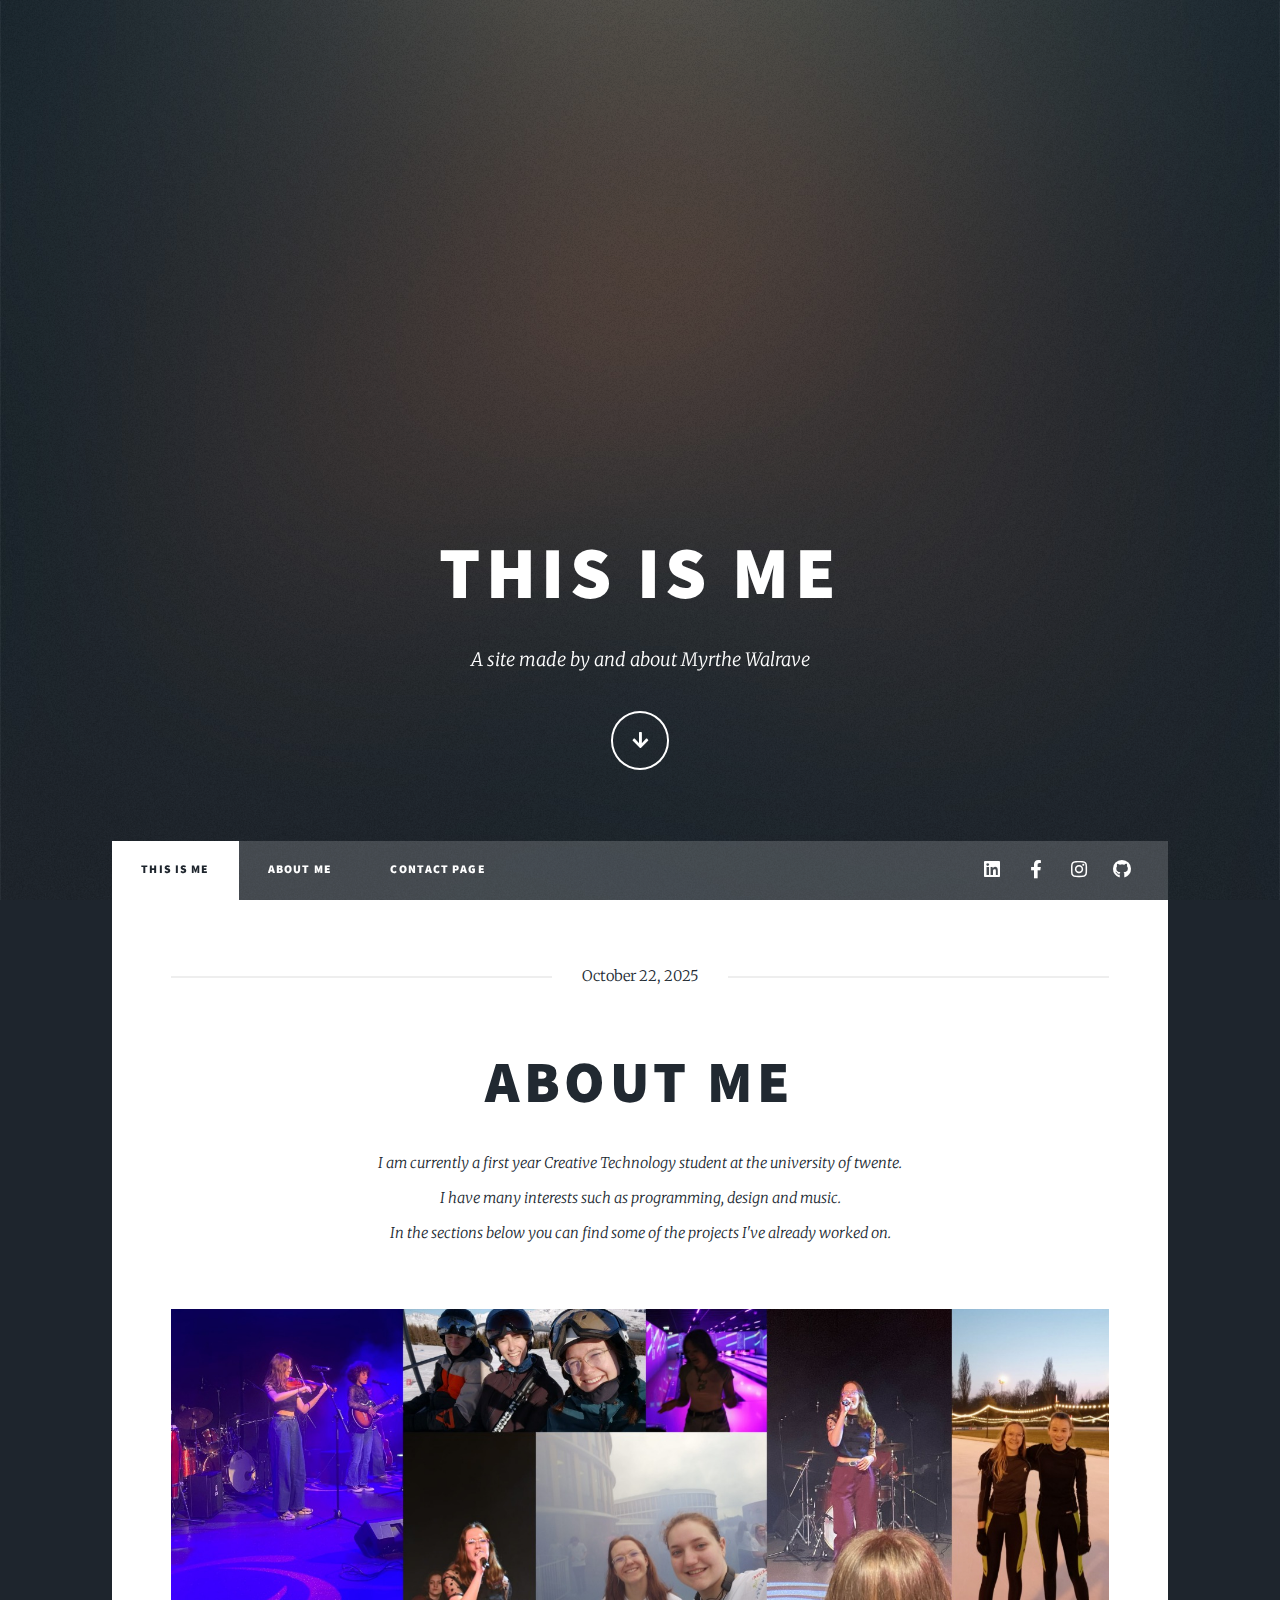
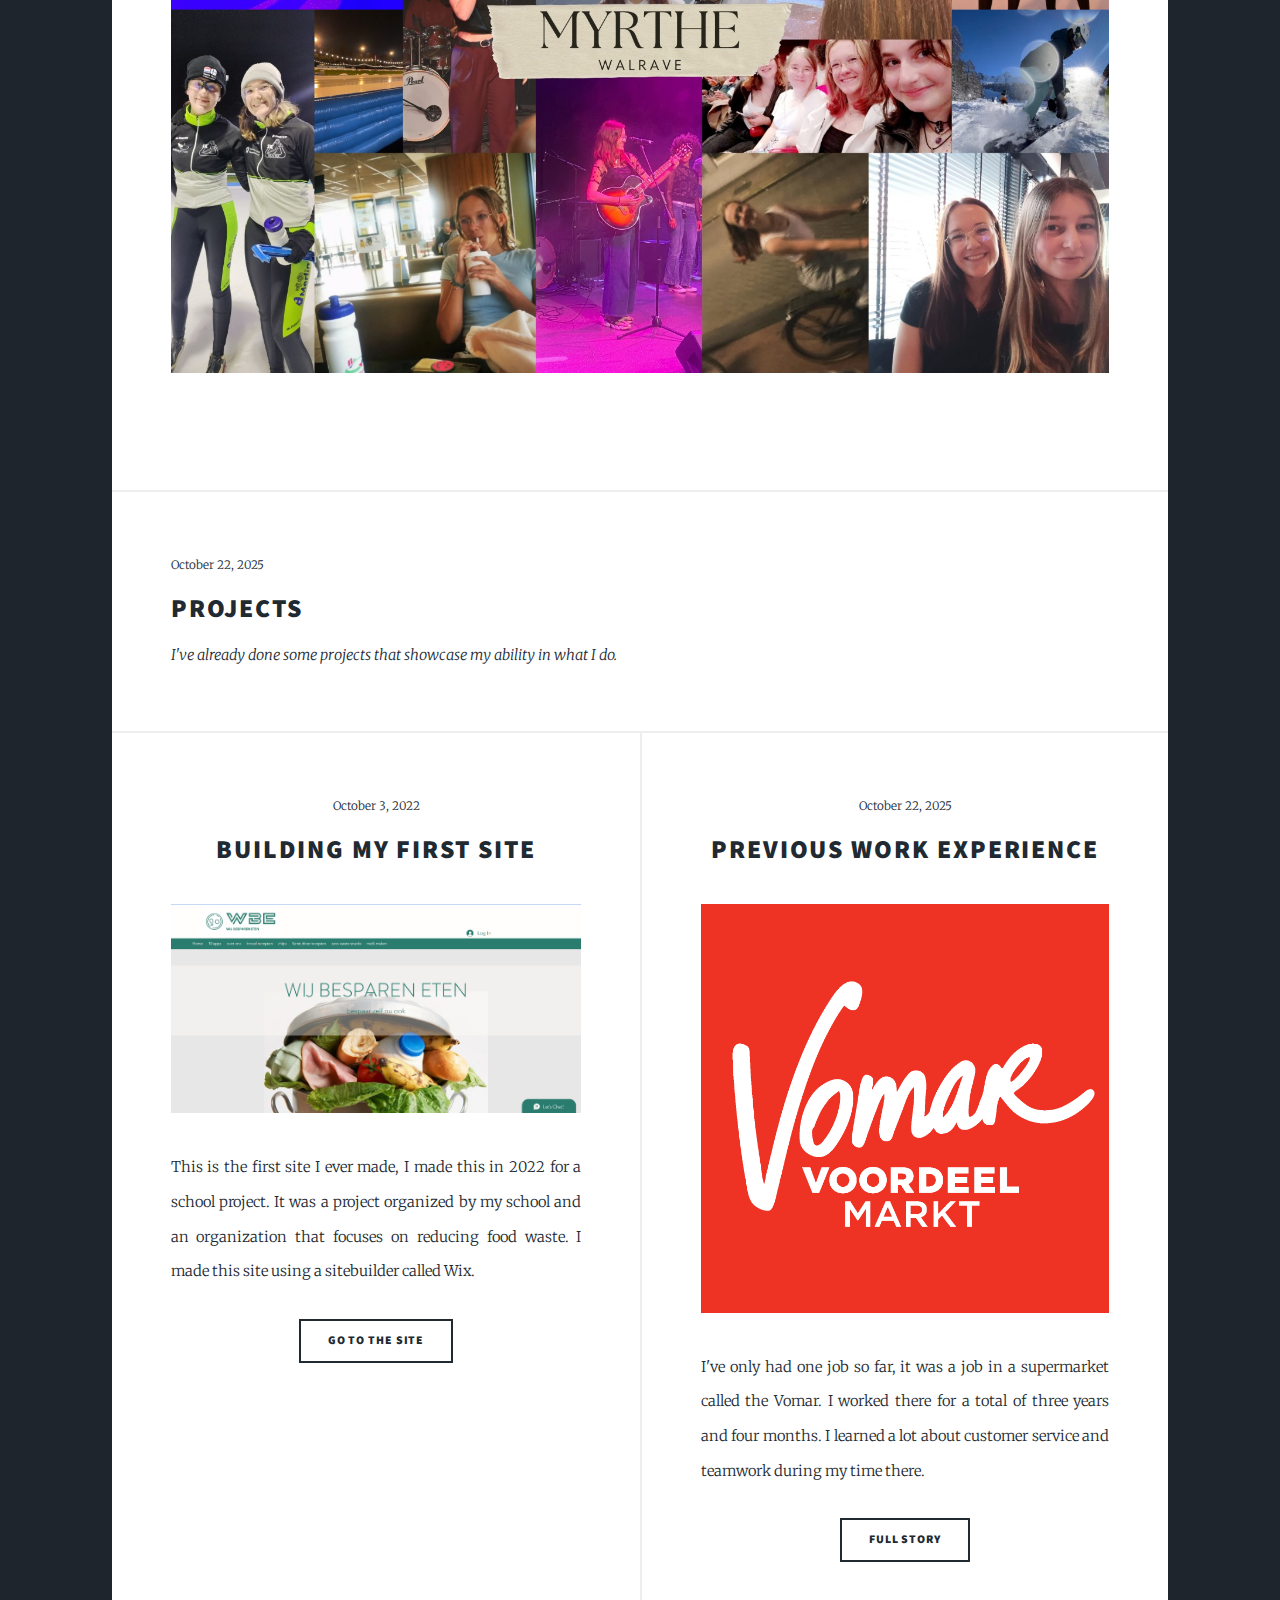
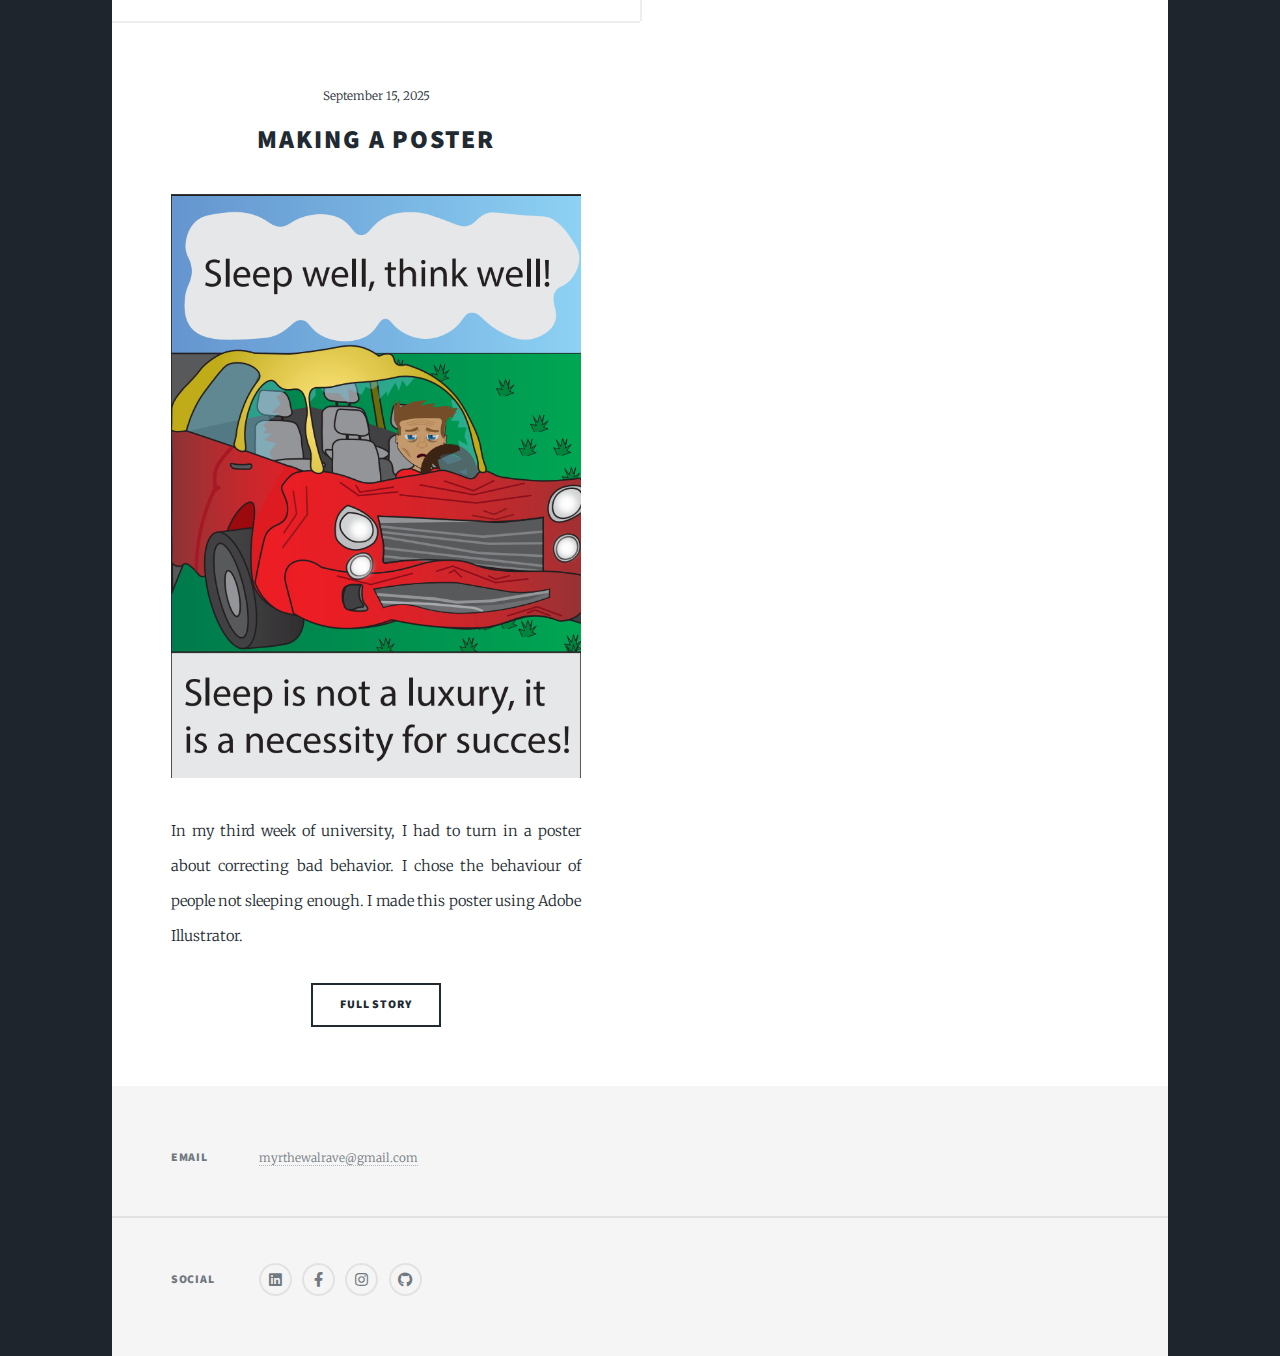
<file: index.html>
<!DOCTYPE HTML>
<html>
	<head>
		<title>Myrthe Walrave</title>
		<meta charset="utf-8" />
		<meta name="viewport" content="width=device-width, initial-scale=1, user-scalable=no" />
		<link rel="stylesheet" href="assets/css/main.css" />
		<noscript><link rel="stylesheet" href="assets/css/noscript.css" /></noscript>
	</head>
	<body class="is-preload">

		<!-- Wrapper -->
			<div id="wrapper" class="fade-in">

				<!-- Intro -->
					<div id="intro">
						<h1>This is me</h1>
						<p>A site made by and about Myrthe Walrave</p>
						<ul class="actions">
							<li><a href="#header" class="button icon solid solo fa-arrow-down scrolly">Continue</a></li>
						</ul>
					</div>

				<!-- Header -->
					<header id="header">
						<a href="index.html" class="logo">This is me</a>
					</header>

				<!-- Navigation -->
					<nav id="nav">
						<ul class="links">
							<li class="active"><a href="index.html">This is Me</a></li>
							<li><a href="generic.html">About Me</a></li>
							<li><a href="elements.html">Contact page</a></li>
						</ul>
						<ul class="icons">
							<li><a href="https://nl.linkedin.com/in/myrthe-walrave-5a5126351" target="_blank" class="icon brands fa-linkedin"><span class="label">Linkedin</span></a></li>
							<li><a href="#" class="icon brands fa-facebook-f"><span class="label">Facebook</span></a></li>
							<li><a href="#" class="icon brands fa-instagram"><span class="label">Instagram</span></a></li>
							<li><a href="#" class="icon brands fa-github"><span class="label">GitHub</span></a></li>
						</ul>
					</nav>

				<!-- Main -->
					<div id="main">

						<!-- Featured Post -->
							<article class="post featured">
								<header class="major">
									<span class="date">October 22, 2025</span>
									<h2><a href="#">About me</a></h2>
									<p>I am currently a first year Creative Technology student at the university of twente. </br>
										I have many interests such as programming, design and music.</br>
										In the sections below you can find some of the projects I've already worked on.
									</p>
								</header>
								<a href="#" class="image main"><img src="images/Myrthe.jpg" alt="" /></a>
							</article>
						<!--title of the posts -->
						<section class="Posts">
							<article>
								<header>
									<span class="date">October 22, 2025</span>
									<h2><a href="#">Projects</a></h2>
									<p>I've already done some projects that showcase my ability in what I do.</p>
								</header>
							</article>
						</section>

						<!-- Posts -->
							<section class="posts">
								<article>
									<header>
										<span class="date">October 3, 2022</span>
										<h2><a href="#">Building my first site</a></h2>
									</header>
									<a href="#" class="image fit"><img src="images/WijBesparenEten.png" alt="Picture of the site" /></a>
									<p>This is the first site I ever made, I made this in 2022 for a school project.
										It was a project organized by my school and an organization that focuses on reducing food waste.
										I made this site using a sitebuilder called Wix.</p>
									<ul class="actions special">
										<li><a href="https://wijbespareneten.wixsite.com/wij-besparen-eten" target="_blank" class="button">Go to the Site</a></li>
									</ul>
								</article>
								<article>
									<header>
										<span class="date">October 22, 2025</span>
										<h2><a href="#">previous work experience</a></h2>
									</header>
									<a href="#" class="image fit"><img src="images/Vomar logo.png" alt="Vomar Logo" /></a>
									<p>I've only had one job so far, it was a job in a supermarket called the Vomar. 
										I worked there for a total of three years and four months. 
										I learned a lot about customer service and teamwork during my time there.
									</p>
									<ul class="actions special">
										<li><a href="#" class="button">Full Story</a></li>
									</ul>
								</article>
								<article>
									<header>
										<span class="date">September 15, 2025</span>
										<h2><a href="#">Making a poster</a></h2>
									</header>
									<a href="#" class="image fit"><img src="images/Car Wreck.png" alt="Car Wreck poster" /></a>
									<p> In my third week of university, I had to turn in a poster about correcting bad behavior.
										I chose the behaviour of people not sleeping enough.
										I made this poster using Adobe Illustrator.
									<ul class="actions special">
										<li><a href="#" class="button">Full Story</a></li>
									</ul>
								</article>
							</section>
					</div>

				<!-- Footer -->
					<footer id="footer">
						<section class="split contact">
							<section>
								<h3>Email</h3>
								<p><a href="#">myrthewalrave@gmail.com</a></p>
							</section>
							<section>
								<h3>Social</h3>
								<ul class="icons alt">
									<li><a href="https://nl.linkedin.com/in/myrthe-walrave-5a5126351" target="_blank"class="icon brands alt fa-linkedin"><span class="label">Twitter</span></a></li>
									<li><a href="#" class="icon brands alt fa-facebook-f"><span class="label">Facebook</span></a></li>
									<li><a href="#" class="icon brands alt fa-instagram"><span class="label">Instagram</span></a></li>
									<li><a href="#" class="icon brands alt fa-github"><span class="label">GitHub</span></a></li>
								</ul>
							</section>
						</section>
					</footer>
			</div>

		<!-- Scripts -->
			<script src="assets/js/jquery.min.js"></script>
			<script src="assets/js/jquery.scrollex.min.js"></script>
			<script src="assets/js/jquery.scrolly.min.js"></script>
			<script src="assets/js/browser.min.js"></script>
			<script src="assets/js/breakpoints.min.js"></script>
			<script src="assets/js/util.js"></script>
			<script src="assets/js/main.js"></script>

	</body>

</html>
</file>
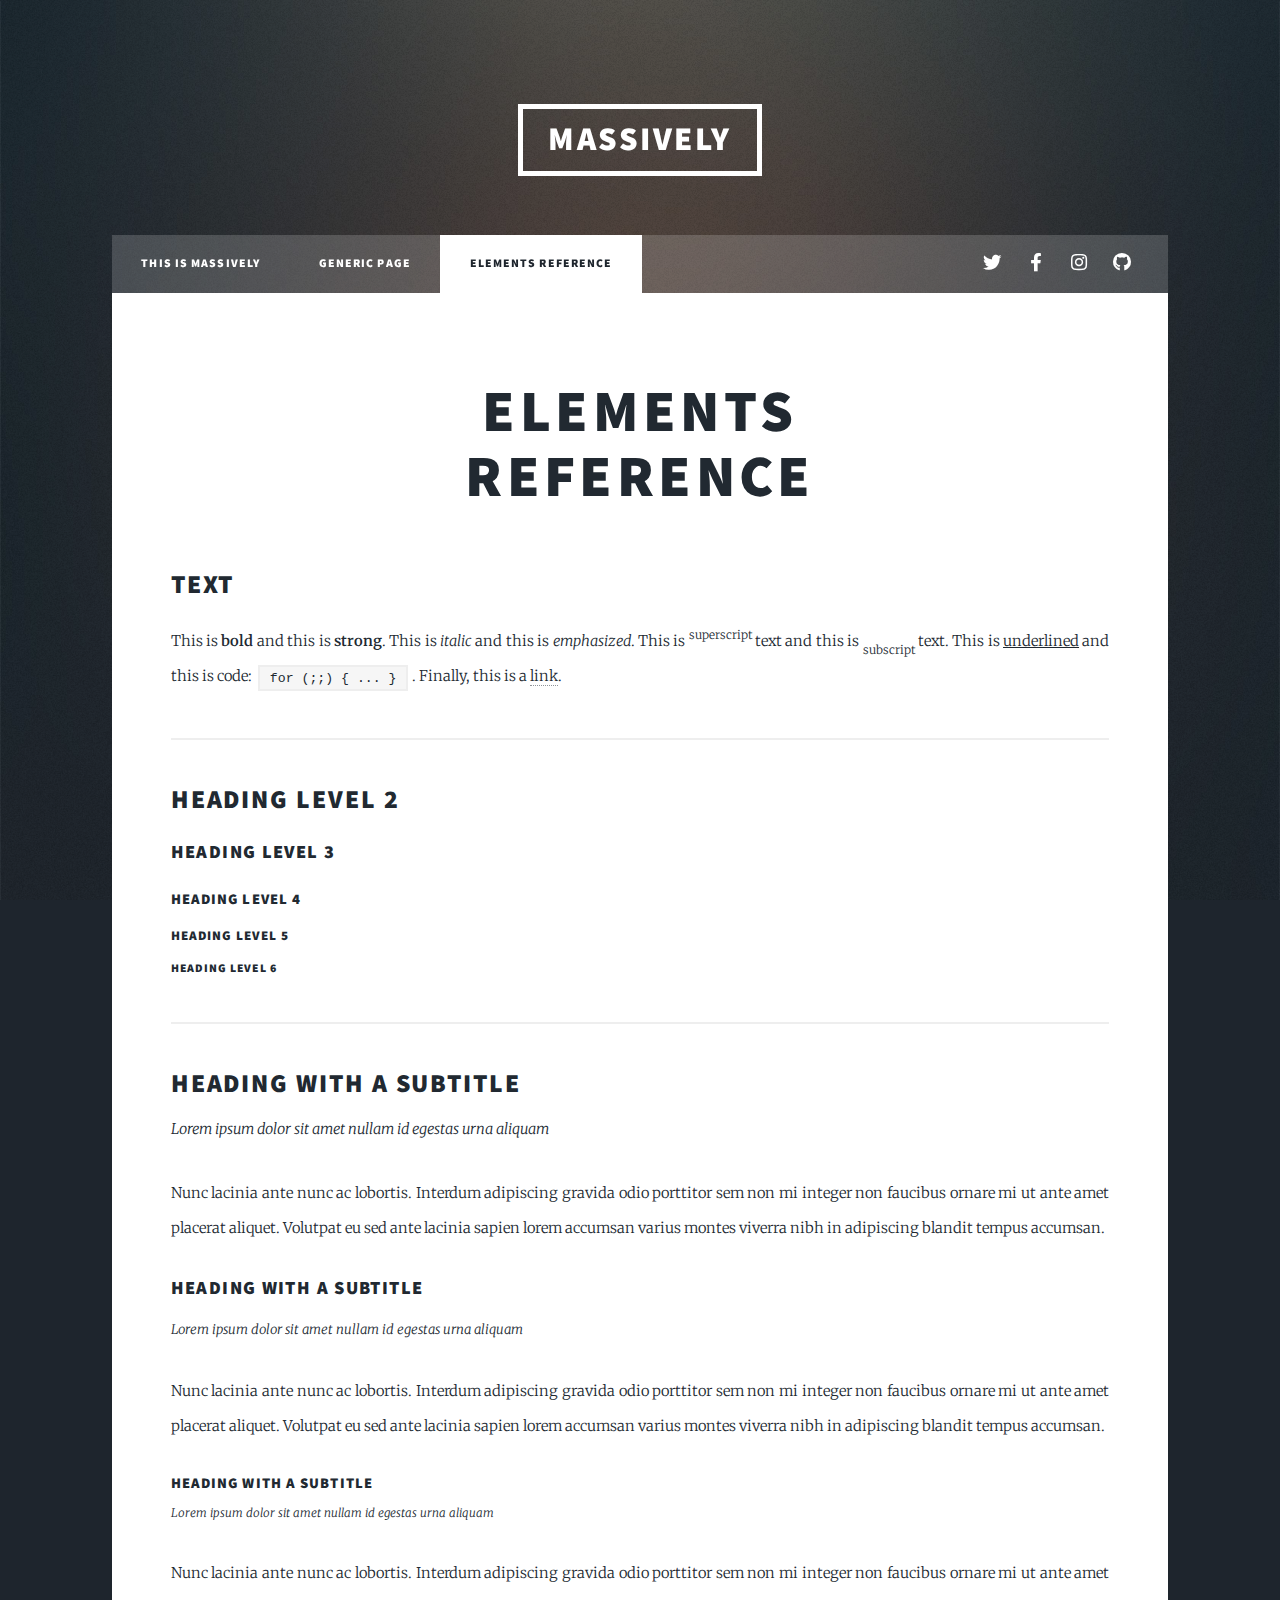
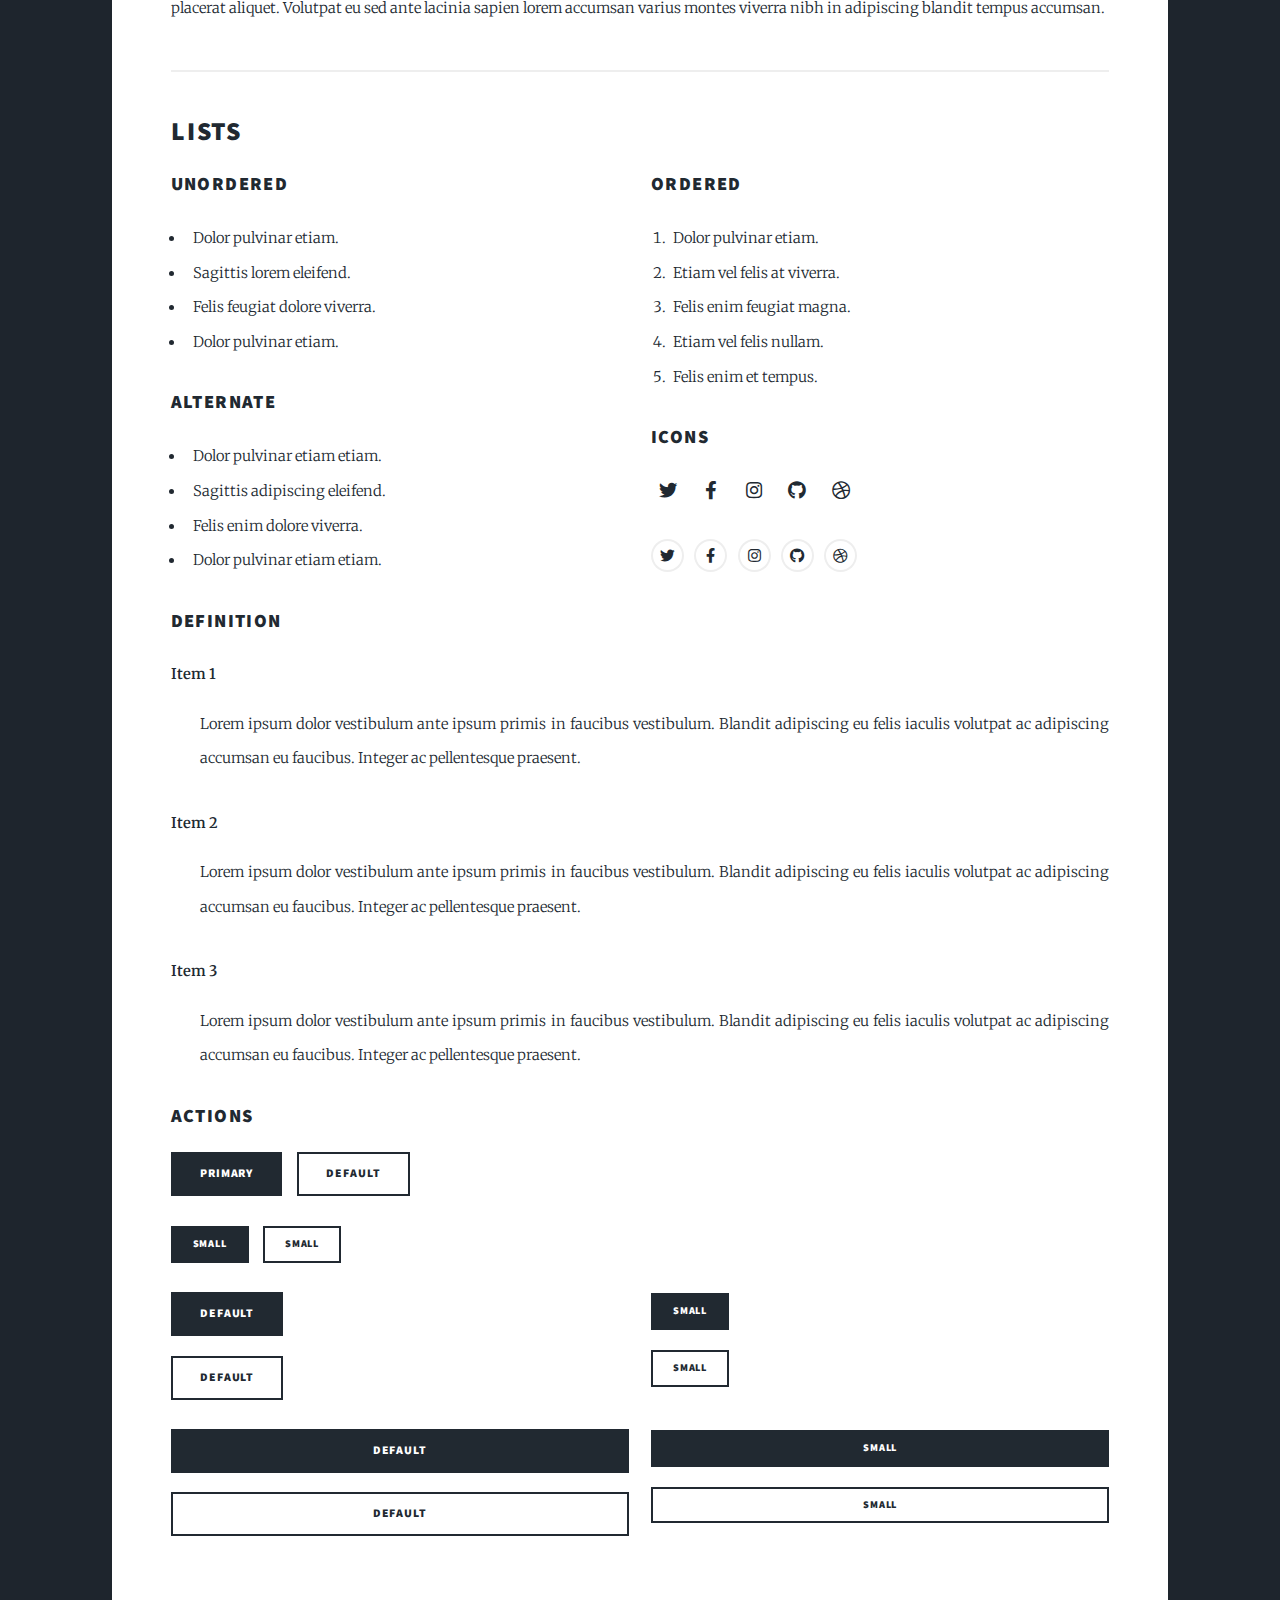
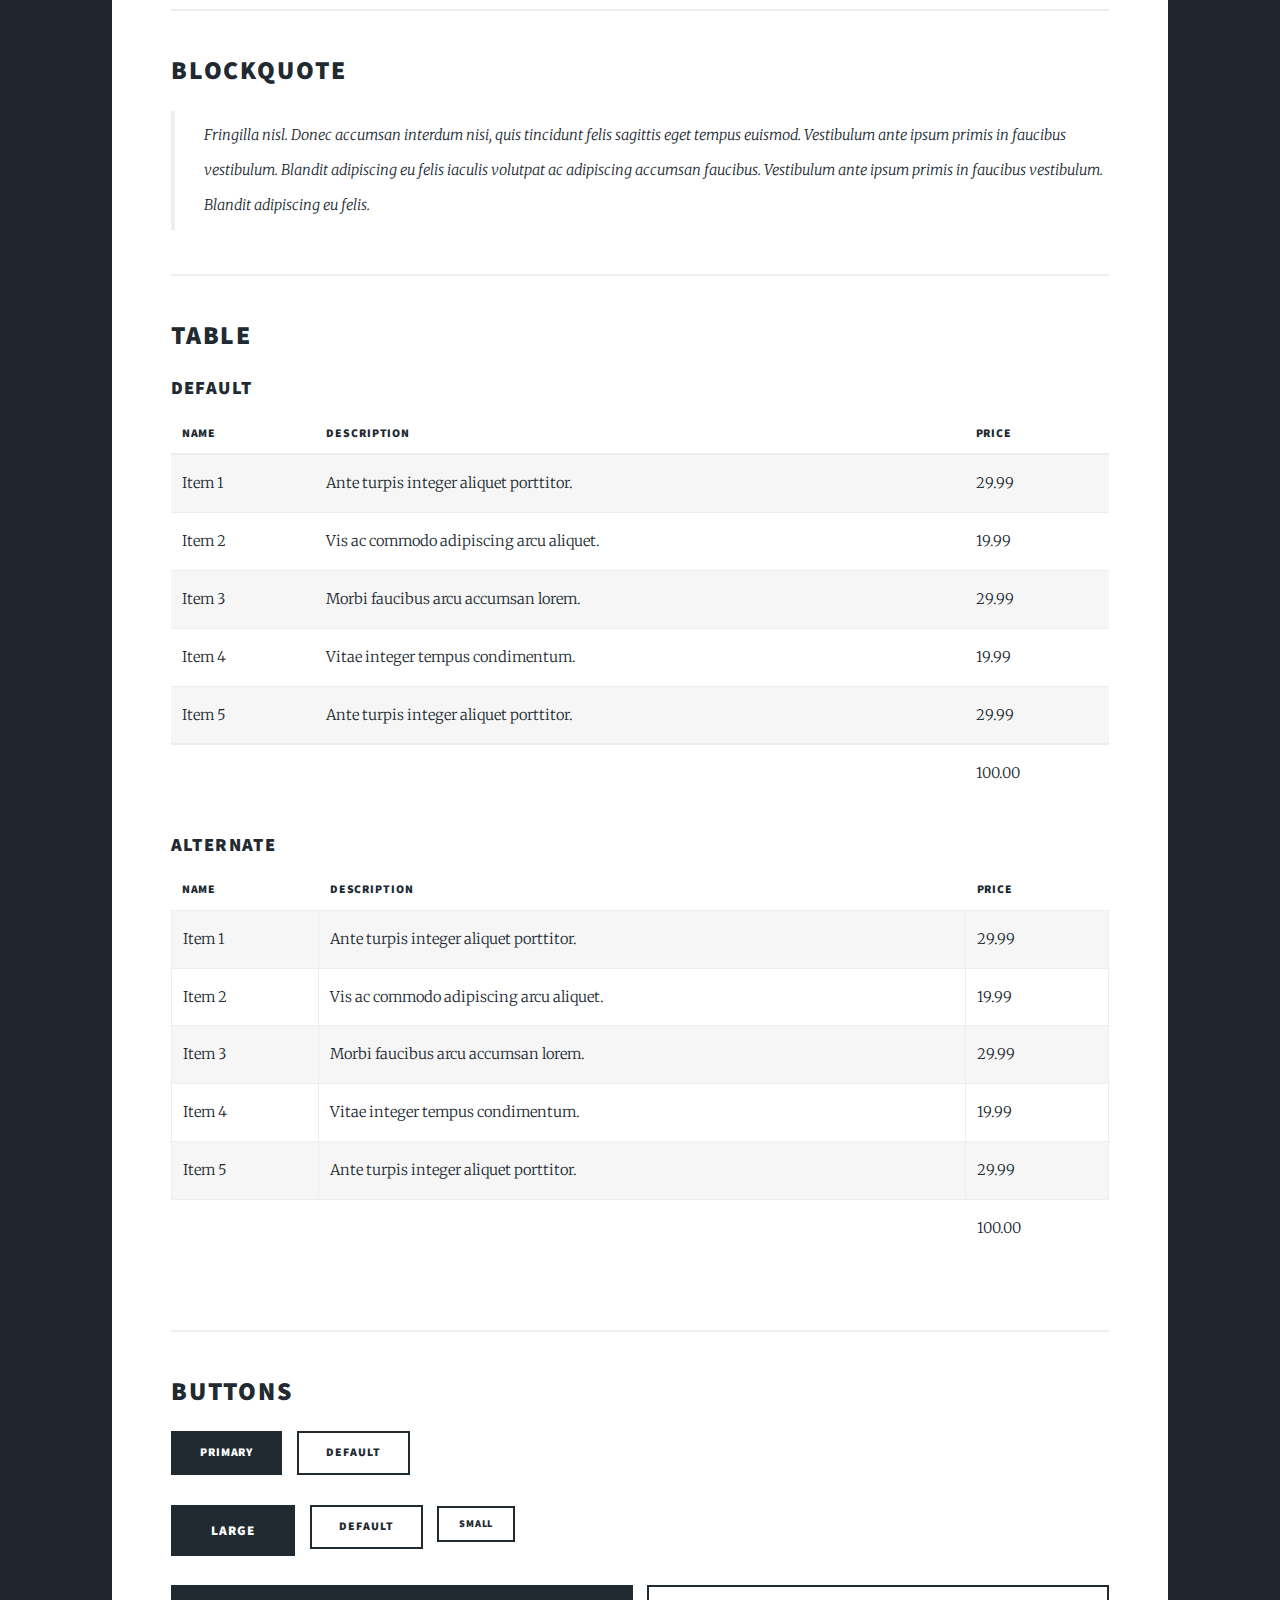
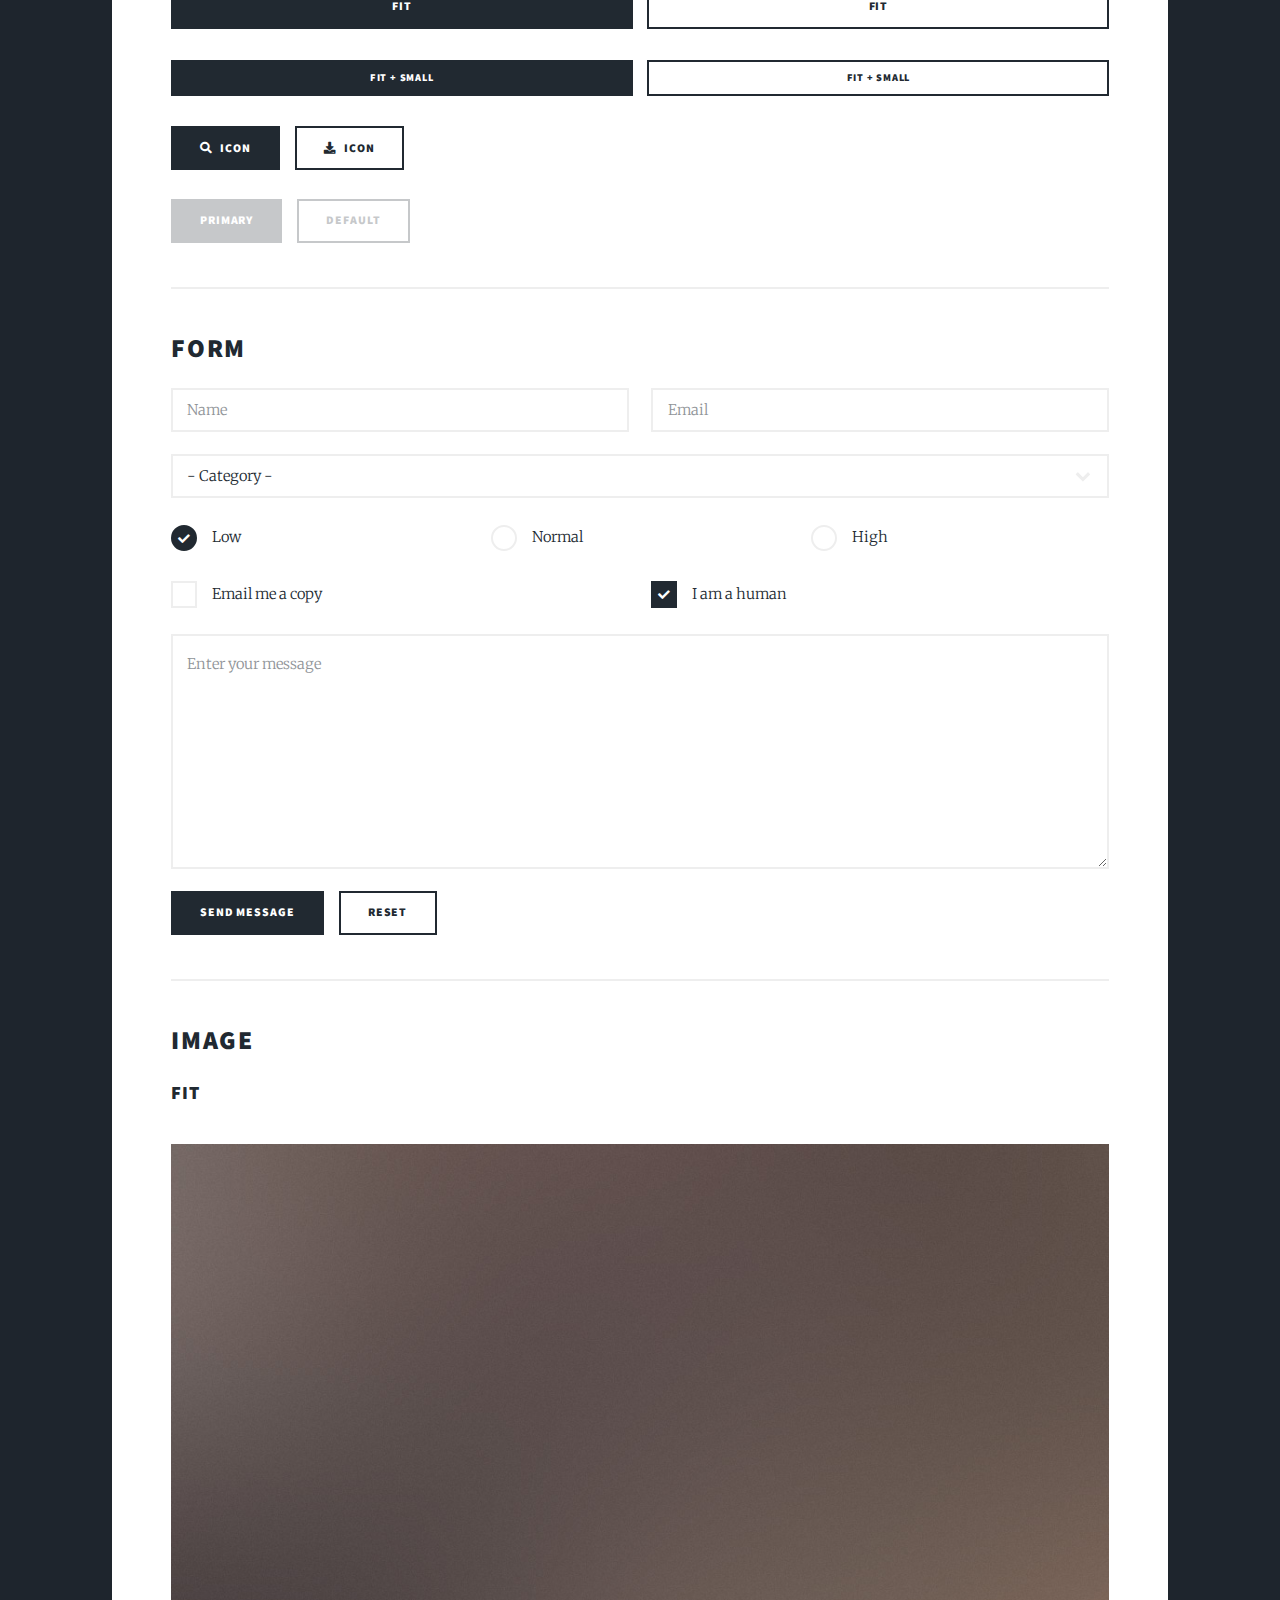
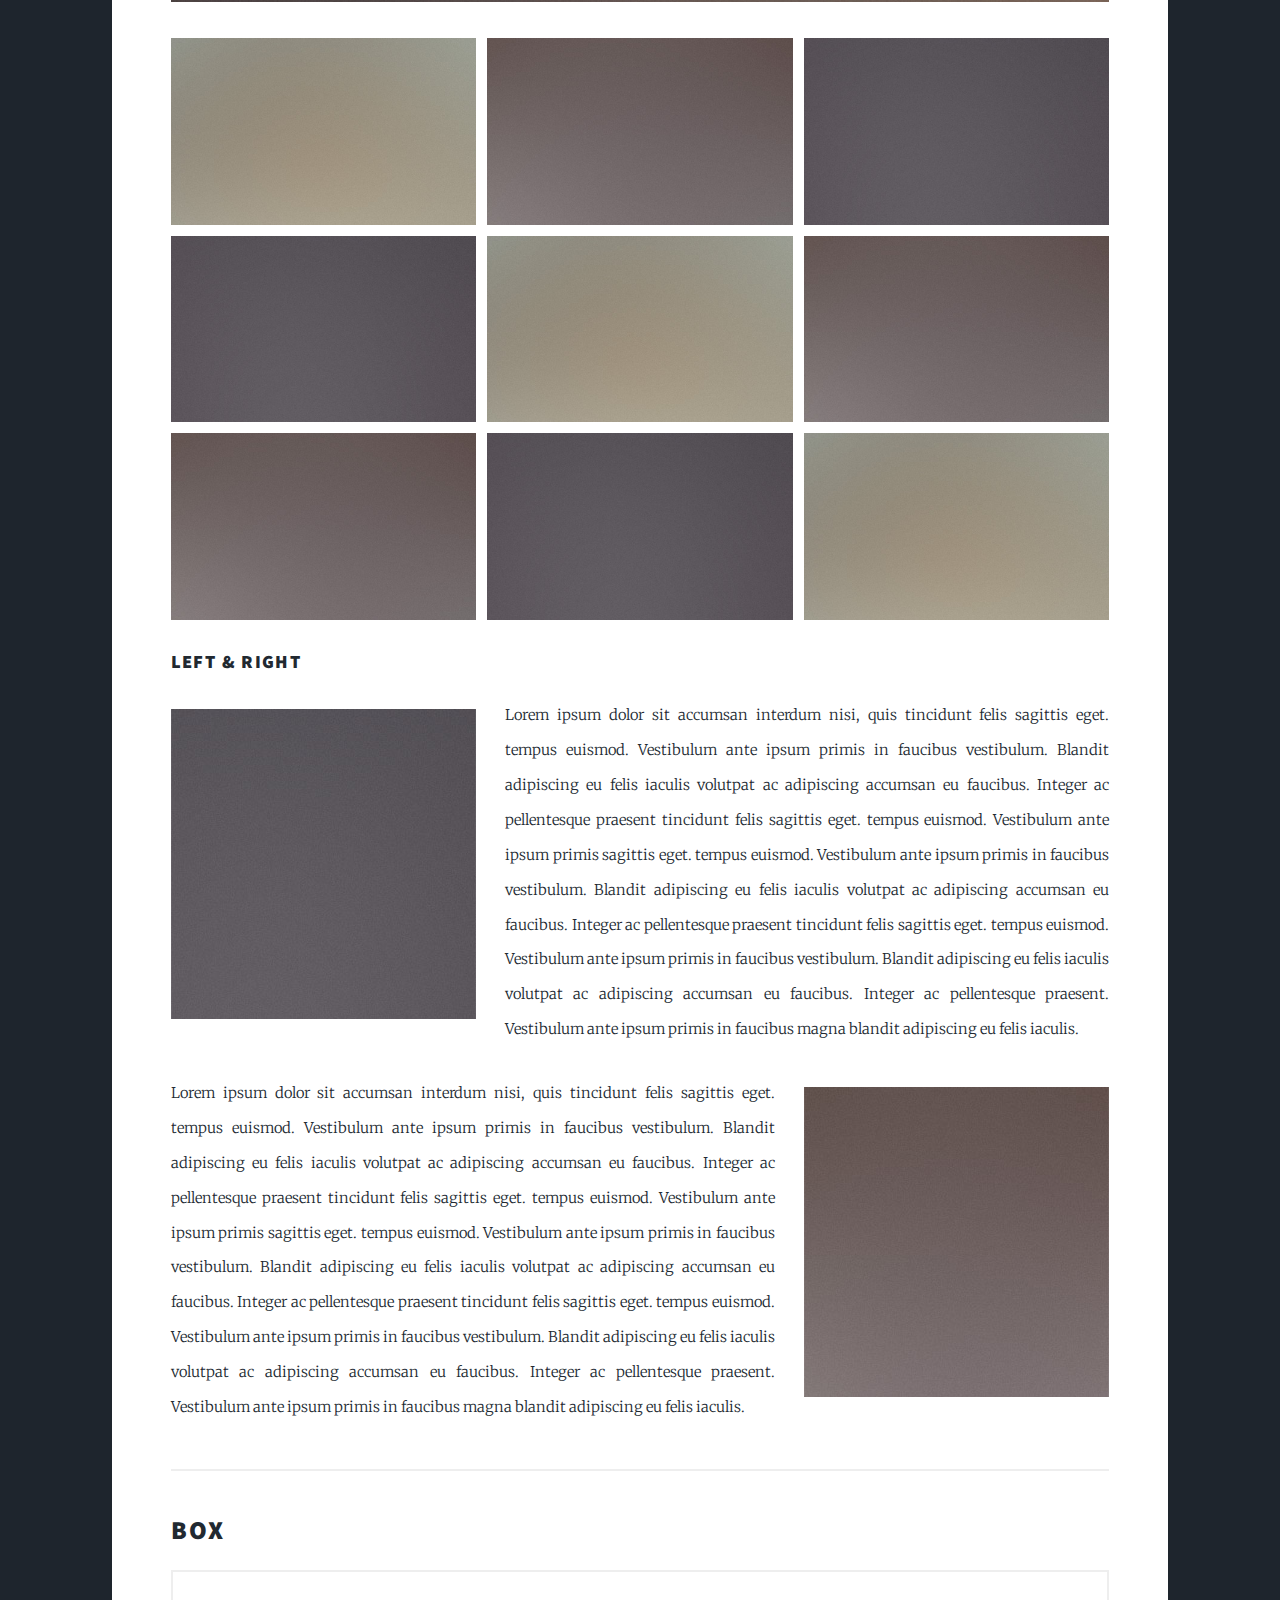
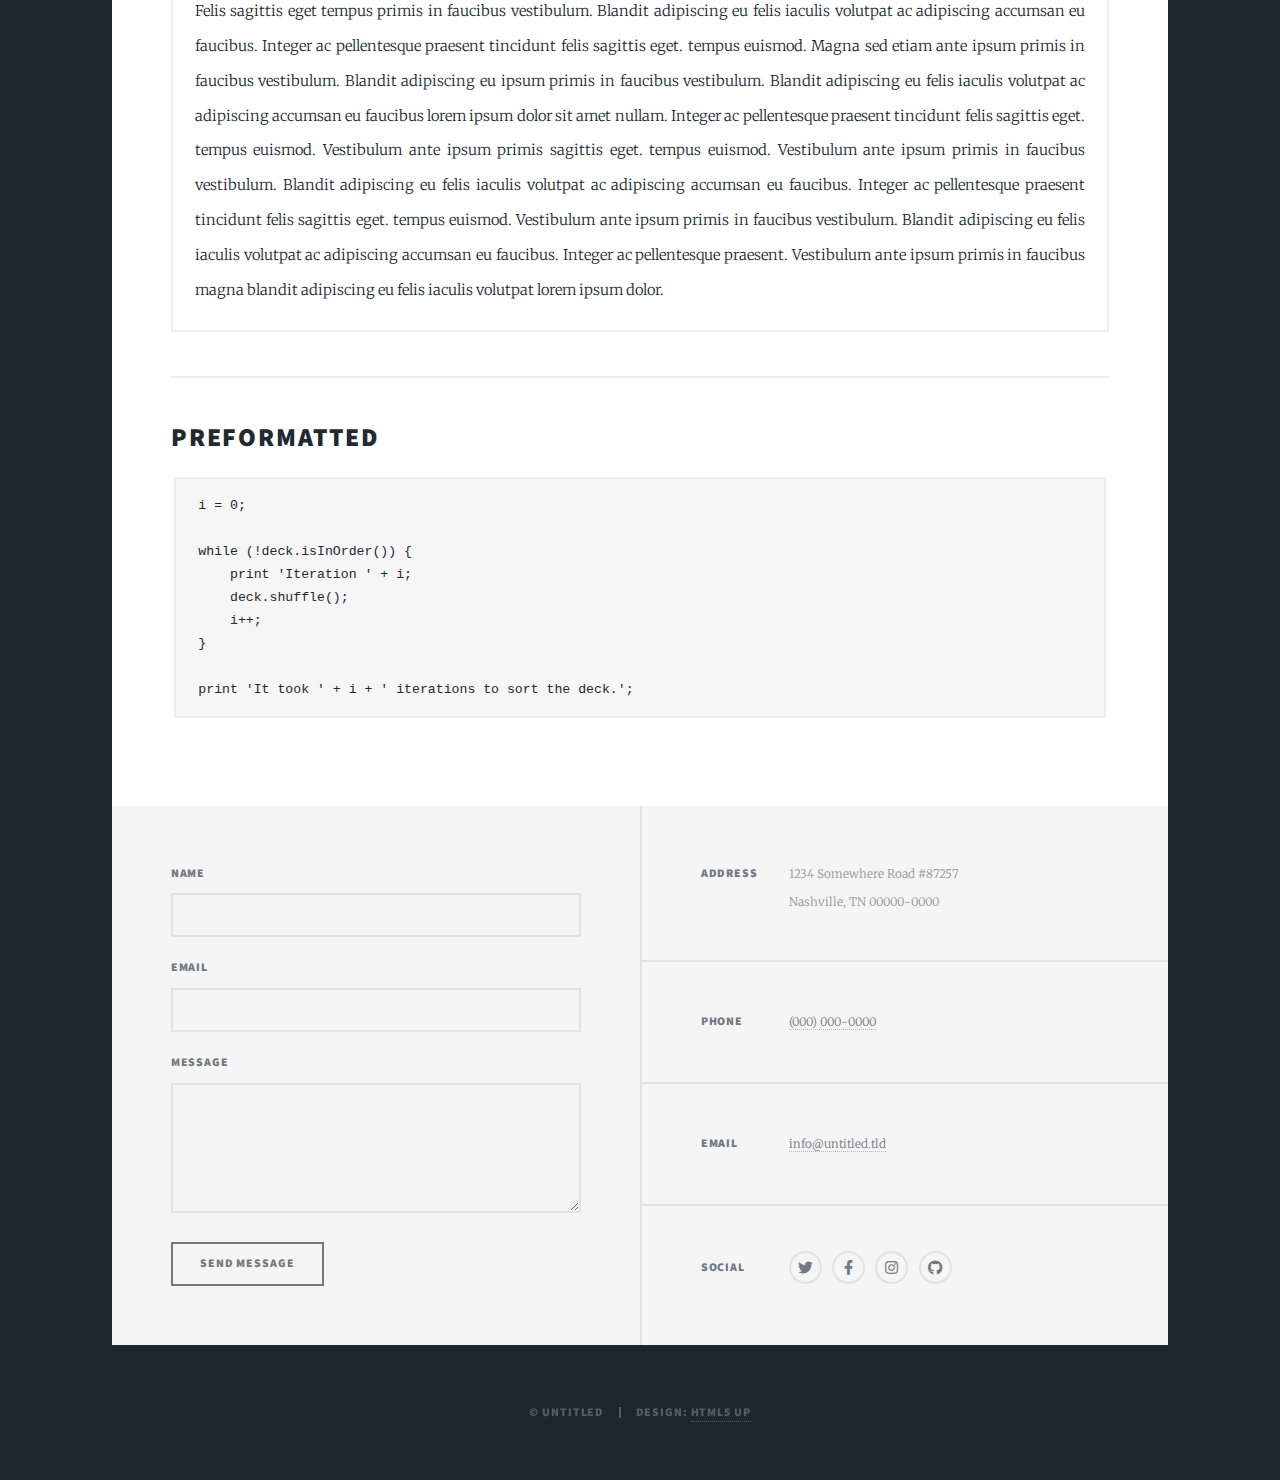
<file: elements.html>
<!DOCTYPE HTML>
<!--
	Massively by HTML5 UP
	html5up.net | @ajlkn
	Free for personal and commercial use under the CCA 3.0 license (html5up.net/license)
-->
<html>
	<head>
		<title>Elements Reference - Massively by HTML5 UP</title>
		<meta charset="utf-8" />
		<meta name="viewport" content="width=device-width, initial-scale=1, user-scalable=no" />
		<link rel="stylesheet" href="assets/css/main.css" />
		<noscript><link rel="stylesheet" href="assets/css/noscript.css" /></noscript>
	</head>
	<body class="is-preload">

		<!-- Wrapper -->
			<div id="wrapper">

				<!-- Header -->
					<header id="header">
						<a href="index.html" class="logo">Massively</a>
					</header>

				<!-- Nav -->
					<nav id="nav">
						<ul class="links">
							<li><a href="index.html">This is Massively</a></li>
							<li><a href="generic.html">Generic Page</a></li>
							<li class="active"><a href="elements.html">Elements Reference</a></li>
						</ul>
						<ul class="icons">
							<li><a href="#" class="icon brands fa-twitter"><span class="label">Twitter</span></a></li>
							<li><a href="#" class="icon brands fa-facebook-f"><span class="label">Facebook</span></a></li>
							<li><a href="#" class="icon brands fa-instagram"><span class="label">Instagram</span></a></li>
							<li><a href="#" class="icon brands fa-github"><span class="label">GitHub</span></a></li>
						</ul>
					</nav>

				<!-- Main -->
					<div id="main">

						<!-- Post -->
							<section class="post">
								<header class="major">
									<h1>Elements<br />
									Reference</h1>
								</header>

								<!-- Text stuff -->
									<h2>Text</h2>
									<p>This is <b>bold</b> and this is <strong>strong</strong>. This is <i>italic</i> and this is <em>emphasized</em>.
									This is <sup>superscript</sup> text and this is <sub>subscript</sub> text.
									This is <u>underlined</u> and this is code: <code>for (;;) { ... }</code>.
									Finally, this is a <a href="#">link</a>.</p>
									<hr />
									<h2>Heading Level 2</h2>
									<h3>Heading Level 3</h3>
									<h4>Heading Level 4</h4>
									<h5>Heading Level 5</h5>
									<h6>Heading Level 6</h6>
									<hr />
									<header>
										<h2>Heading with a Subtitle</h2>
										<p>Lorem ipsum dolor sit amet nullam id egestas urna aliquam</p>
									</header>
									<p>Nunc lacinia ante nunc ac lobortis. Interdum adipiscing gravida odio porttitor sem non mi integer non faucibus ornare mi ut ante amet placerat aliquet. Volutpat eu sed ante lacinia sapien lorem accumsan varius montes viverra nibh in adipiscing blandit tempus accumsan.</p>
									<header>
										<h3>Heading with a Subtitle</h3>
										<p>Lorem ipsum dolor sit amet nullam id egestas urna aliquam</p>
									</header>
									<p>Nunc lacinia ante nunc ac lobortis. Interdum adipiscing gravida odio porttitor sem non mi integer non faucibus ornare mi ut ante amet placerat aliquet. Volutpat eu sed ante lacinia sapien lorem accumsan varius montes viverra nibh in adipiscing blandit tempus accumsan.</p>
									<header>
										<h4>Heading with a Subtitle</h4>
										<p>Lorem ipsum dolor sit amet nullam id egestas urna aliquam</p>
									</header>
									<p>Nunc lacinia ante nunc ac lobortis. Interdum adipiscing gravida odio porttitor sem non mi integer non faucibus ornare mi ut ante amet placerat aliquet. Volutpat eu sed ante lacinia sapien lorem accumsan varius montes viverra nibh in adipiscing blandit tempus accumsan.</p>

									<hr />

								<!-- Lists -->
									<h2>Lists</h2>
									<div class="row">
										<div class="col-6 col-12-small">

											<h3>Unordered</h3>
											<ul>
												<li>Dolor pulvinar etiam.</li>
												<li>Sagittis lorem eleifend.</li>
												<li>Felis feugiat dolore viverra.</li>
												<li>Dolor pulvinar etiam.</li>
											</ul>

											<h3>Alternate</h3>
											<ul class="alt">
												<li>Dolor pulvinar etiam etiam.</li>
												<li>Sagittis adipiscing eleifend.</li>
												<li>Felis enim dolore viverra.</li>
												<li>Dolor pulvinar etiam etiam.</li>
											</ul>

										</div>
										<div class="col-6 col-12-small">

											<h3>Ordered</h3>
											<ol>
												<li>Dolor pulvinar etiam.</li>
												<li>Etiam vel felis at viverra.</li>
												<li>Felis enim feugiat magna.</li>
												<li>Etiam vel felis nullam.</li>
												<li>Felis enim et tempus.</li>
											</ol>

											<h3>Icons</h3>
											<ul class="icons">
												<li><a href="#" class="icon brands fa-twitter"><span class="label">Twitter</span></a></li>
												<li><a href="#" class="icon brands fa-facebook-f"><span class="label">Facebook</span></a></li>
												<li><a href="#" class="icon brands fa-instagram"><span class="label">Instagram</span></a></li>
												<li><a href="#" class="icon brands fa-github"><span class="label">Github</span></a></li>
												<li><a href="#" class="icon brands fa-dribbble"><span class="label">Dribbble</span></a></li>
											</ul>
											<ul class="icons alt">
												<li><a href="#" class="icon brands alt fa-twitter"><span class="label">Twitter</span></a></li>
												<li><a href="#" class="icon brands alt fa-facebook-f"><span class="label">Facebook</span></a></li>
												<li><a href="#" class="icon brands alt fa-instagram"><span class="label">Instagram</span></a></li>
												<li><a href="#" class="icon brands alt fa-github"><span class="label">Github</span></a></li>
												<li><a href="#" class="icon brands alt fa-dribbble"><span class="label">Dribbble</span></a></li>
											</ul>

										</div>
									</div>
									<h3>Definition</h3>
									<dl>
										<dt>Item 1</dt>
										<dd>
											<p>Lorem ipsum dolor vestibulum ante ipsum primis in faucibus vestibulum. Blandit adipiscing eu felis iaculis volutpat ac adipiscing accumsan eu faucibus. Integer ac pellentesque praesent.</p>
										</dd>
										<dt>Item 2</dt>
										<dd>
											<p>Lorem ipsum dolor vestibulum ante ipsum primis in faucibus vestibulum. Blandit adipiscing eu felis iaculis volutpat ac adipiscing accumsan eu faucibus. Integer ac pellentesque praesent.</p>
										</dd>
										<dt>Item 3</dt>
										<dd>
											<p>Lorem ipsum dolor vestibulum ante ipsum primis in faucibus vestibulum. Blandit adipiscing eu felis iaculis volutpat ac adipiscing accumsan eu faucibus. Integer ac pellentesque praesent.</p>
										</dd>
									</dl>

									<h3>Actions</h3>
									<ul class="actions">
										<li><a href="#" class="button primary">Primary</a></li>
										<li><a href="#" class="button">Default</a></li>
									</ul>
									<ul class="actions small">
										<li><a href="#" class="button primary small">Small</a></li>
										<li><a href="#" class="button small">Small</a></li>
									</ul>
									<div class="row">
										<div class="col-6 col-12-small">
											<ul class="actions stacked">
												<li><a href="#" class="button primary">Default</a></li>
												<li><a href="#" class="button">Default</a></li>
											</ul>
										</div>
										<div class="col-6 col-12-small">
											<ul class="actions stacked">
												<li><a href="#" class="button primary small">Small</a></li>
												<li><a href="#" class="button small">Small</a></li>
											</ul>
										</div>
									</div>
									<div class="row">
										<div class="col-6 col-12-small">
											<ul class="actions stacked">
												<li><a href="#" class="button primary fit">Default</a></li>
												<li><a href="#" class="button fit">Default</a></li>
											</ul>
										</div>
										<div class="col-6 col-12-small">
											<ul class="actions stacked">
												<li><a href="#" class="button primary small fit">Small</a></li>
												<li><a href="#" class="button small fit">Small</a></li>
											</ul>
										</div>
									</div>

									<hr />

								<!-- Blockquote -->
									<h2>Blockquote</h2>
									<blockquote>Fringilla nisl. Donec accumsan interdum nisi, quis tincidunt felis sagittis eget tempus euismod. Vestibulum ante ipsum primis in faucibus vestibulum. Blandit adipiscing eu felis iaculis volutpat ac adipiscing accumsan faucibus. Vestibulum ante ipsum primis in faucibus vestibulum. Blandit adipiscing eu felis.</blockquote>

									<hr />

								<!-- Table -->
									<h2>Table</h2>

									<h3>Default</h3>
									<div class="table-wrapper">
										<table>
											<thead>
												<tr>
													<th>Name</th>
													<th>Description</th>
													<th>Price</th>
												</tr>
											</thead>
											<tbody>
												<tr>
													<td>Item 1</td>
													<td>Ante turpis integer aliquet porttitor.</td>
													<td>29.99</td>
												</tr>
												<tr>
													<td>Item 2</td>
													<td>Vis ac commodo adipiscing arcu aliquet.</td>
													<td>19.99</td>
												</tr>
												<tr>
													<td>Item 3</td>
													<td> Morbi faucibus arcu accumsan lorem.</td>
													<td>29.99</td>
												</tr>
												<tr>
													<td>Item 4</td>
													<td>Vitae integer tempus condimentum.</td>
													<td>19.99</td>
												</tr>
												<tr>
													<td>Item 5</td>
													<td>Ante turpis integer aliquet porttitor.</td>
													<td>29.99</td>
												</tr>
											</tbody>
											<tfoot>
												<tr>
													<td colspan="2"></td>
													<td>100.00</td>
												</tr>
											</tfoot>
										</table>
									</div>

									<h3>Alternate</h3>
									<div class="table-wrapper">
										<table class="alt">
											<thead>
												<tr>
													<th>Name</th>
													<th>Description</th>
													<th>Price</th>
												</tr>
											</thead>
											<tbody>
												<tr>
													<td>Item 1</td>
													<td>Ante turpis integer aliquet porttitor.</td>
													<td>29.99</td>
												</tr>
												<tr>
													<td>Item 2</td>
													<td>Vis ac commodo adipiscing arcu aliquet.</td>
													<td>19.99</td>
												</tr>
												<tr>
													<td>Item 3</td>
													<td> Morbi faucibus arcu accumsan lorem.</td>
													<td>29.99</td>
												</tr>
												<tr>
													<td>Item 4</td>
													<td>Vitae integer tempus condimentum.</td>
													<td>19.99</td>
												</tr>
												<tr>
													<td>Item 5</td>
													<td>Ante turpis integer aliquet porttitor.</td>
													<td>29.99</td>
												</tr>
											</tbody>
											<tfoot>
												<tr>
													<td colspan="2"></td>
													<td>100.00</td>
												</tr>
											</tfoot>
										</table>
									</div>

									<hr />

								<!-- Buttons -->
									<h2>Buttons</h2>
									<ul class="actions">
										<li><a href="#" class="button primary">Primary</a></li>
										<li><a href="#" class="button">Default</a></li>
									</ul>
									<ul class="actions">
										<li><a href="#" class="button primary large">Large</a></li>
										<li><a href="#" class="button">Default</a></li>
										<li><a href="#" class="button small">Small</a></li>
									</ul>
									<ul class="actions fit">
										<li><a href="#" class="button primary fit">Fit</a></li>
										<li><a href="#" class="button fit">Fit</a></li>
									</ul>
									<ul class="actions fit small">
										<li><a href="#" class="button primary fit small">Fit + Small</a></li>
										<li><a href="#" class="button fit small">Fit + Small</a></li>
									</ul>
									<ul class="actions">
										<li><a href="#" class="button primary icon solid fa-search">Icon</a></li>
										<li><a href="#" class="button icon solid fa-download">Icon</a></li>
									</ul>
									<ul class="actions">
										<li><span class="button primary disabled">Primary</span></li>
										<li><span class="button disabled">Default</span></li>
									</ul>

									<hr />

								<!-- Form -->
									<h2>Form</h2>

									<form method="post" action="#">
										<div class="row gtr-uniform">
											<div class="col-6 col-12-xsmall">
												<input type="text" name="demo-name" id="demo-name" value="" placeholder="Name" />
											</div>
											<div class="col-6 col-12-xsmall">
												<input type="email" name="demo-email" id="demo-email" value="" placeholder="Email" />
											</div>
											<!-- Break -->
											<div class="col-12">
												<select name="demo-category" id="demo-category">
													<option value="">- Category -</option>
													<option value="1">Manufacturing</option>
													<option value="1">Shipping</option>
													<option value="1">Administration</option>
													<option value="1">Human Resources</option>
												</select>
											</div>
											<!-- Break -->
											<div class="col-4 col-12-small">
												<input type="radio" id="demo-priority-low" name="demo-priority" checked>
												<label for="demo-priority-low">Low</label>
											</div>
											<div class="col-4 col-12-small">
												<input type="radio" id="demo-priority-normal" name="demo-priority">
												<label for="demo-priority-normal">Normal</label>
											</div>
											<div class="col-4 col-12-small">
												<input type="radio" id="demo-priority-high" name="demo-priority">
												<label for="demo-priority-high">High</label>
											</div>
											<!-- Break -->
											<div class="col-6 col-12-small">
												<input type="checkbox" id="demo-copy" name="demo-copy">
												<label for="demo-copy">Email me a copy</label>
											</div>
											<div class="col-6 col-12-small">
												<input type="checkbox" id="demo-human" name="demo-human" checked>
												<label for="demo-human">I am a human</label>
											</div>
											<!-- Break -->
											<div class="col-12">
												<textarea name="demo-message" id="demo-message" placeholder="Enter your message" rows="6"></textarea>
											</div>
											<!-- Break -->
											<div class="col-12">
												<ul class="actions">
													<li><input type="submit" value="Send Message" class="primary" /></li>
													<li><input type="reset" value="Reset" /></li>
												</ul>
											</div>
										</div>
									</form>

									<hr />

								<!-- Image -->
									<h2>Image</h2>

									<h3>Fit</h3>
									<span class="image fit"><img src="images/pic01.jpg" alt="" /></span>
									<div class="box alt">
										<div class="row gtr-50 gtr-uniform">
											<div class="col-4"><span class="image fit"><img src="images/pic02.jpg" alt="" /></span></div>
											<div class="col-4"><span class="image fit"><img src="images/pic03.jpg" alt="" /></span></div>
											<div class="col-4"><span class="image fit"><img src="images/pic04.jpg" alt="" /></span></div>
											<!-- Break -->
											<div class="col-4"><span class="image fit"><img src="images/pic04.jpg" alt="" /></span></div>
											<div class="col-4"><span class="image fit"><img src="images/pic02.jpg" alt="" /></span></div>
											<div class="col-4"><span class="image fit"><img src="images/pic03.jpg" alt="" /></span></div>
											<!-- Break -->
											<div class="col-4"><span class="image fit"><img src="images/pic03.jpg" alt="" /></span></div>
											<div class="col-4"><span class="image fit"><img src="images/pic04.jpg" alt="" /></span></div>
											<div class="col-4"><span class="image fit"><img src="images/pic02.jpg" alt="" /></span></div>
										</div>
									</div>

									<h3>Left &amp; Right</h3>
									<p><span class="image left"><img src="images/pic08.jpg" alt="" /></span>Lorem ipsum dolor sit accumsan interdum nisi, quis tincidunt felis sagittis eget. tempus euismod. Vestibulum ante ipsum primis in faucibus vestibulum. Blandit adipiscing eu felis iaculis volutpat ac adipiscing accumsan eu faucibus. Integer ac pellentesque praesent tincidunt felis sagittis eget. tempus euismod. Vestibulum ante ipsum primis sagittis eget. tempus euismod. Vestibulum ante ipsum primis in faucibus vestibulum. Blandit adipiscing eu felis iaculis volutpat ac adipiscing accumsan eu faucibus. Integer ac pellentesque praesent tincidunt felis sagittis eget. tempus euismod. Vestibulum ante ipsum primis in faucibus vestibulum. Blandit adipiscing eu felis iaculis volutpat ac adipiscing accumsan eu faucibus. Integer ac pellentesque praesent. Vestibulum ante ipsum primis in faucibus magna blandit adipiscing eu felis iaculis.</p>
									<p><span class="image right"><img src="images/pic09.jpg" alt="" /></span>Lorem ipsum dolor sit accumsan interdum nisi, quis tincidunt felis sagittis eget. tempus euismod. Vestibulum ante ipsum primis in faucibus vestibulum. Blandit adipiscing eu felis iaculis volutpat ac adipiscing accumsan eu faucibus. Integer ac pellentesque praesent tincidunt felis sagittis eget. tempus euismod. Vestibulum ante ipsum primis sagittis eget. tempus euismod. Vestibulum ante ipsum primis in faucibus vestibulum. Blandit adipiscing eu felis iaculis volutpat ac adipiscing accumsan eu faucibus. Integer ac pellentesque praesent tincidunt felis sagittis eget. tempus euismod. Vestibulum ante ipsum primis in faucibus vestibulum. Blandit adipiscing eu felis iaculis volutpat ac adipiscing accumsan eu faucibus. Integer ac pellentesque praesent. Vestibulum ante ipsum primis in faucibus magna blandit adipiscing eu felis iaculis.</p>

									<hr />

								<!-- Box -->
									<h2>Box</h2>
									<div class="box">
										<p>Felis sagittis eget tempus primis in faucibus vestibulum. Blandit adipiscing eu felis iaculis volutpat ac adipiscing accumsan eu faucibus. Integer ac pellentesque praesent tincidunt felis sagittis eget. tempus euismod. Magna sed etiam ante ipsum primis in faucibus vestibulum. Blandit adipiscing eu ipsum primis in faucibus vestibulum. Blandit adipiscing eu felis iaculis volutpat ac adipiscing accumsan eu faucibus lorem ipsum dolor sit amet nullam. Integer ac pellentesque praesent tincidunt felis sagittis eget. tempus euismod. Vestibulum ante ipsum primis sagittis eget. tempus euismod. Vestibulum ante ipsum primis in faucibus vestibulum. Blandit adipiscing eu felis iaculis volutpat ac adipiscing accumsan eu faucibus. Integer ac pellentesque praesent tincidunt felis sagittis eget. tempus euismod. Vestibulum ante ipsum primis in faucibus vestibulum. Blandit adipiscing eu felis iaculis volutpat ac adipiscing accumsan eu faucibus. Integer ac pellentesque praesent. Vestibulum ante ipsum primis in faucibus magna blandit adipiscing eu felis iaculis volutpat lorem ipsum dolor.</p>
									</div>

									<hr />

								<!-- Preformatted Code -->
									<h2>Preformatted</h2>
									<pre><code>i = 0;

while (!deck.isInOrder()) {
    print 'Iteration ' + i;
    deck.shuffle();
    i++;
}

print 'It took ' + i + ' iterations to sort the deck.';
</code></pre>

							</section>

					</div>

				<!-- Footer -->
					<footer id="footer">
						<section>
							<form method="post" action="#">
								<div class="fields">
									<div class="field">
										<label for="name">Name</label>
										<input type="text" name="name" id="name" />
									</div>
									<div class="field">
										<label for="email">Email</label>
										<input type="text" name="email" id="email" />
									</div>
									<div class="field">
										<label for="message">Message</label>
										<textarea name="message" id="message" rows="3"></textarea>
									</div>
								</div>
								<ul class="actions">
									<li><input type="submit" value="Send Message" /></li>
								</ul>
							</form>
						</section>
						<section class="split contact">
							<section class="alt">
								<h3>Address</h3>
								<p>1234 Somewhere Road #87257<br />
								Nashville, TN 00000-0000</p>
							</section>
							<section>
								<h3>Phone</h3>
								<p><a href="#">(000) 000-0000</a></p>
							</section>
							<section>
								<h3>Email</h3>
								<p><a href="#">info@untitled.tld</a></p>
							</section>
							<section>
								<h3>Social</h3>
								<ul class="icons alt">
									<li><a href="#" class="icon brands alt fa-twitter"><span class="label">Twitter</span></a></li>
									<li><a href="#" class="icon brands alt fa-facebook-f"><span class="label">Facebook</span></a></li>
									<li><a href="#" class="icon brands alt fa-instagram"><span class="label">Instagram</span></a></li>
									<li><a href="#" class="icon brands alt fa-github"><span class="label">GitHub</span></a></li>
								</ul>
							</section>
						</section>
					</footer>

				<!-- Copyright -->
					<div id="copyright">
						<ul><li>&copy; Untitled</li><li>Design: <a href="https://html5up.net">HTML5 UP</a></li></ul>
					</div>

			</div>

		<!-- Scripts -->
			<script src="assets/js/jquery.min.js"></script>
			<script src="assets/js/jquery.scrollex.min.js"></script>
			<script src="assets/js/jquery.scrolly.min.js"></script>
			<script src="assets/js/browser.min.js"></script>
			<script src="assets/js/breakpoints.min.js"></script>
			<script src="assets/js/util.js"></script>
			<script src="assets/js/main.js"></script>

	</body>
</html>
</file>
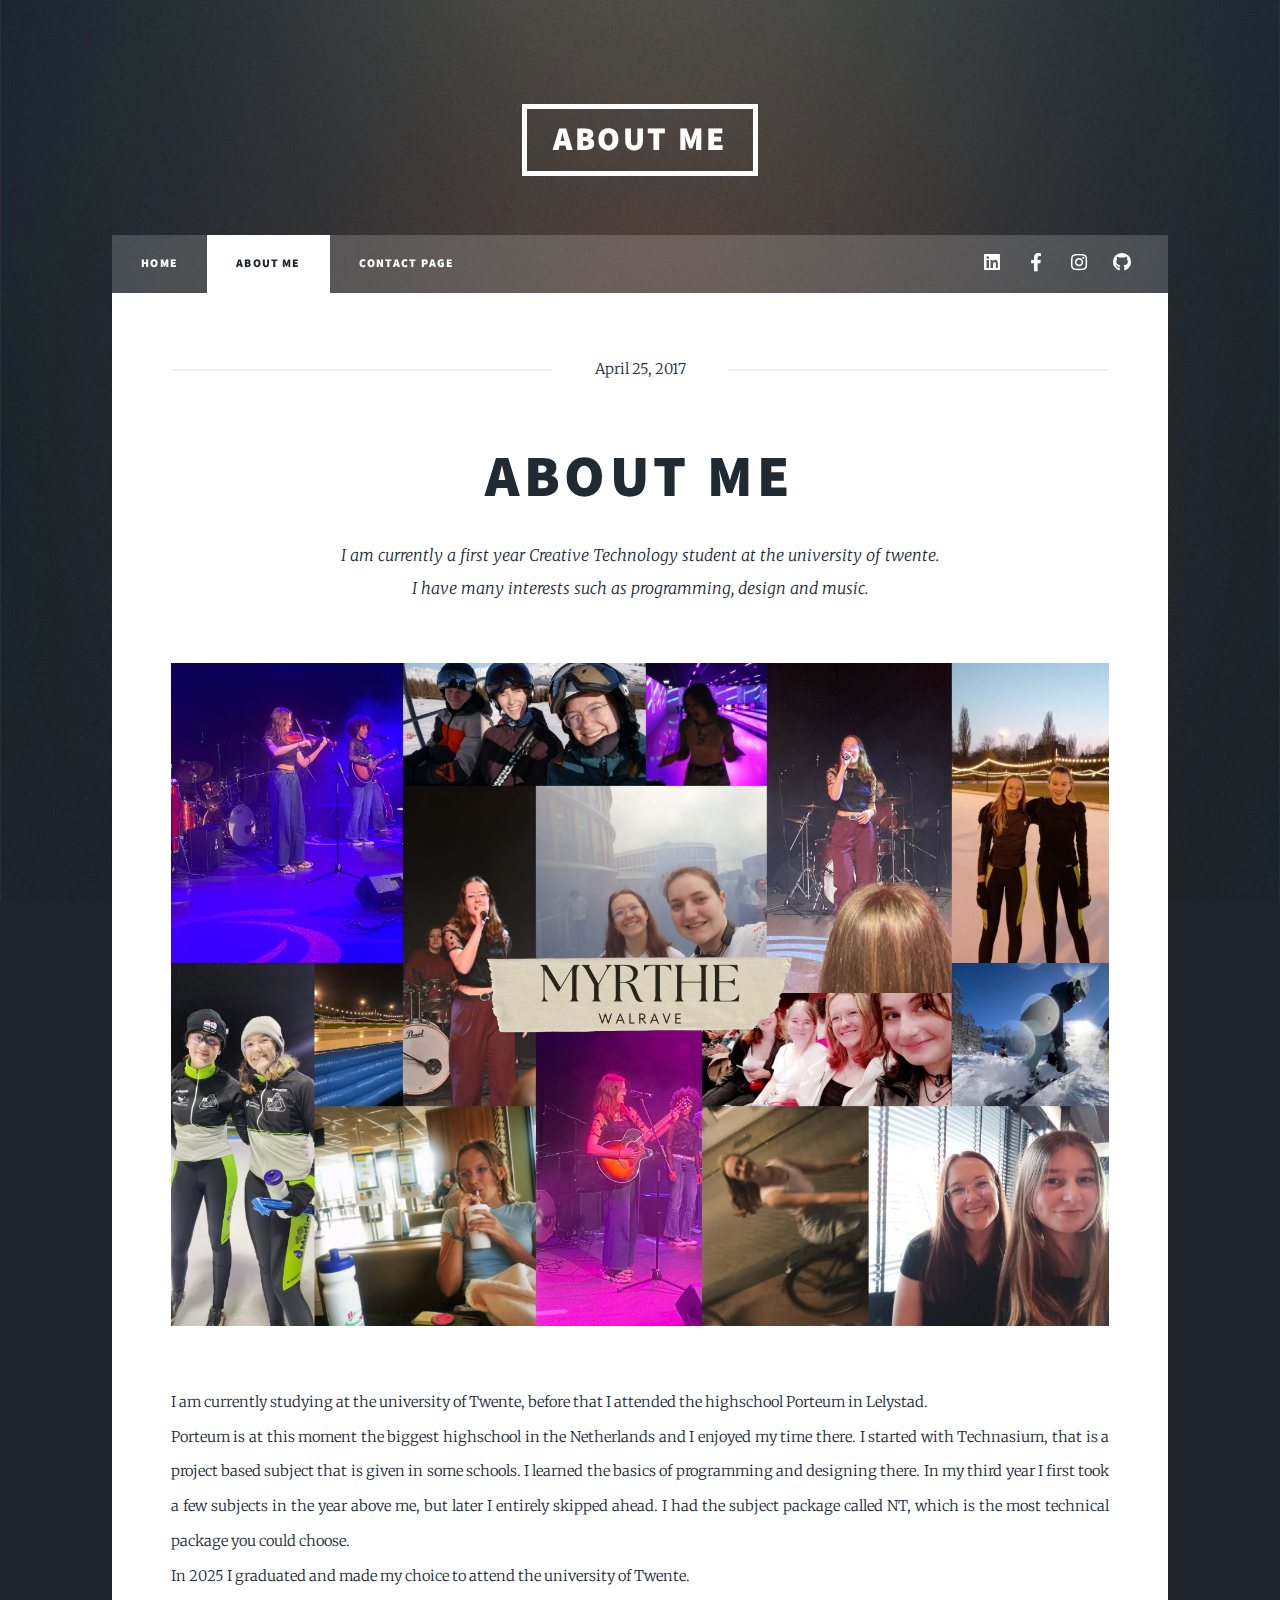
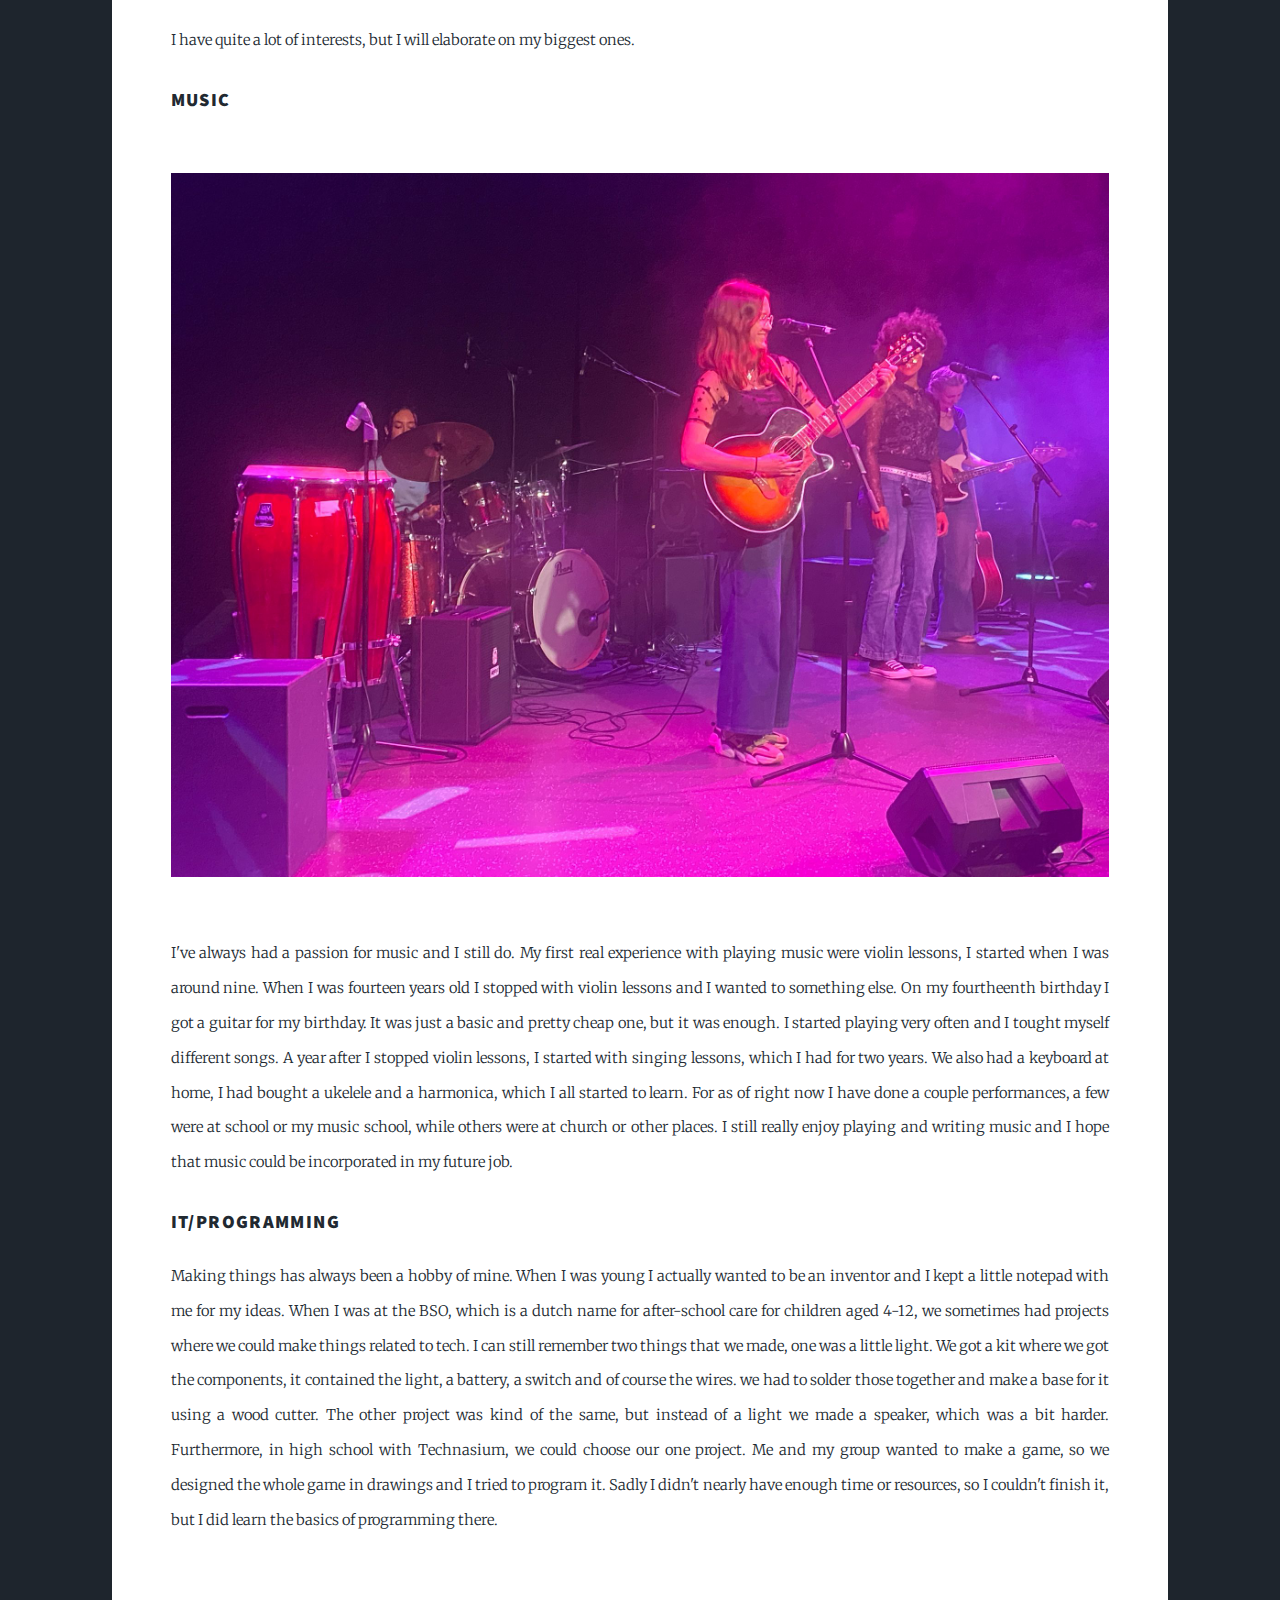
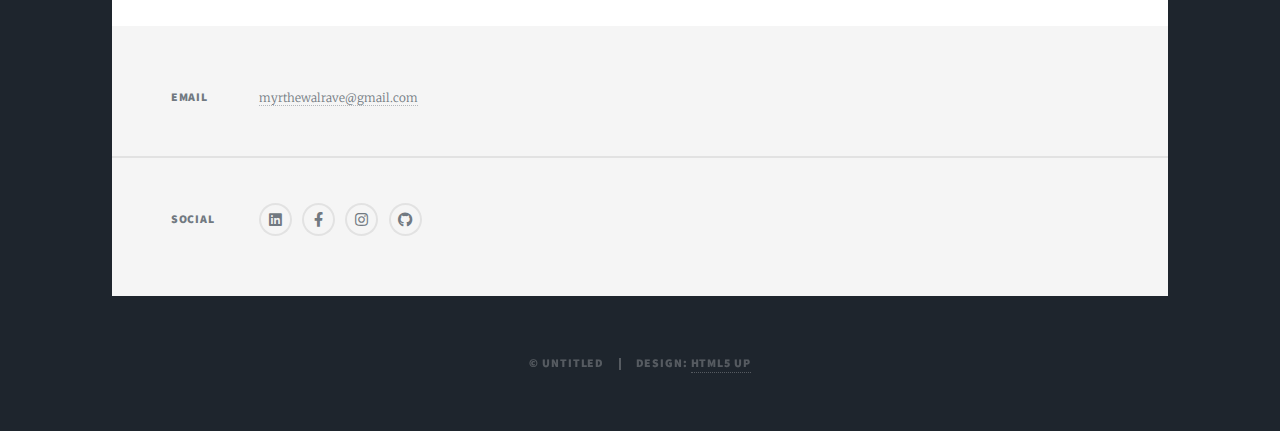
<file: generic.html>
<!DOCTYPE HTML>
<html>
	<head>
		<title>About Me-Myrthe Walrave</title>
		<meta charset="utf-8" />
		<meta name="viewport" content="width=device-width, initial-scale=1, user-scalable=no" />
		<link rel="stylesheet" href="assets/css/main.css" />
		<noscript><link rel="stylesheet" href="assets/css/noscript.css" /></noscript>
	</head>
	<body class="is-preload">

		<!-- Wrapper -->
			<div id="wrapper">

				<!-- Header -->
					<header id="header">
						<a href="index.html" class="logo">About Me</a>
					</header>

				<!-- Nav -->
					<nav id="nav">
						<ul class="links">
							<li><a href="index.html">Home</a></li>
							<li class="active"><a href="generic.html">About Me</a></li>
							<li><a href="elements.html">Contact Page</a></li>
						</ul>
						<ul class="icons">
							<li><a href="https://nl.linkedin.com/in/myrthe-walrave-5a5126351" target="_blank" class="icon brands fa-linkedin"><span class="label">Twitter</span></a></li>
							<li><a href="#" class="icon brands fa-facebook-f"><span class="label">Facebook</span></a></li>
							<li><a href="#" class="icon brands fa-instagram"><span class="label">Instagram</span></a></li>
							<li><a href="#" class="icon brands fa-github"><span class="label">GitHub</span></a></li>
						</ul>
					</nav>

				<!-- Main -->
					<div id="main">

						<!-- Post -->
							<section class="post">
								<header class="major">
									<span class="date">April 25, 2017</span>
									<h1>About Me</h1>
									<p>I am currently a first year Creative Technology student at the university of twente. </br>
										I have many interests such as programming, design and music.</p>
								</header>
								<div class="image main"><img src="images/Myrthe.jpg" alt="" /></div>
								<p>I am currently studying at the university of Twente, before that I attended the highschool Porteum in Lelystad.</br>
								Porteum is at this moment the biggest highschool in the Netherlands and I enjoyed my time there.
								I started with Technasium, that is a project based subject that is given in some schools. I learned the basics of programming and designing there.
								In my third year I first took a few subjects in the year above me, but later I entirely skipped ahead.
								I had the subject package called NT, which is the most technical package you could choose.</br>
								In 2025 I graduated and made my choice to attend the university of Twente.
							</p>
								<p>I have quite a lot of interests, but I will elaborate on my biggest ones.</br>
								</p>
								<h3>
									Music
								</h3>
								<div class="image main"><img src="images/Music.jpg" alt="" /></div>
								<p>
									I've always had a passion for music and I still do.
									My first real experience with playing music were violin lessons, I started when I was around nine.
									When I was fourteen years old I stopped with violin lessons and I wanted to something else.
									On my fourtheenth birthday I got a guitar for my birthday. It was just a basic and pretty cheap one, but it was enough.
									I started playing very often and I tought myself different songs. 
									A year after I stopped violin lessons, I started with singing lessons, which I had for two years.
									We also had a keyboard at home, I had bought a ukelele and a harmonica, which I all started to learn.
									For as of right now I have done a couple performances, a few were at school or my music school, while others were at church or other places.
									I still really enjoy playing and writing music and I hope that music could be incorporated in my future job.
								</p>
								<h3>
									IT/Programming
								</h3>
								<p>
									Making things has always been a hobby of mine. When I was young I actually wanted to be an inventor and I kept a little notepad with me for my ideas.
									When I was at the BSO, which is a dutch name for after-school care for children aged 4-12, we sometimes had projects where we could make things related to tech.
									I can still remember two things that we made, one was a little light. 
									We got a kit where we got the components, it contained the light, a battery, a switch and of course the wires.
									we had to solder those together and make a base for it using a wood cutter.
									The other project was kind of the same, but instead of a light we made a speaker, which was a bit harder.
									Furthermore, in high school with Technasium, we could choose our one project.
									Me and my group wanted to make a game, so we designed the whole game in drawings and I tried to program it.
									Sadly I didn't nearly have enough time or resources, so I couldn't finish it, but I did learn the basics of programming there.
								</p>
							</section>

					</div>

				<!-- Footer -->
					<footer id="footer">
						<section class="split contact">
							<section>
								<h3>Email</h3>
								<p><a href="#">myrthewalrave@gmail.com</a></p>
							</section>
							<section>
								<h3>Social</h3>
								<ul class="icons alt">
									<li><a href="https://nl.linkedin.com/in/myrthe-walrave-5a5126351" target="_blank" class="icon brands alt fa-linkedin"><span class="label">Twitter</span></a></li>
									<li><a href="#" class="icon brands alt fa-facebook-f"><span class="label">Facebook</span></a></li>
									<li><a href="#" class="icon brands alt fa-instagram"><span class="label">Instagram</span></a></li>
									<li><a href="#" class="icon brands alt fa-github"><span class="label">GitHub</span></a></li>
								</ul>
							</section>
						</section>
					</footer>

				<!-- Copyright -->
					<div id="copyright">
						<ul><li>&copy; Untitled</li><li>Design: <a href="https://html5up.net">HTML5 UP</a></li></ul>
					</div>

			</div>

		<!-- Scripts -->
			<script src="assets/js/jquery.min.js"></script>
			<script src="assets/js/jquery.scrollex.min.js"></script>
			<script src="assets/js/jquery.scrolly.min.js"></script>
			<script src="assets/js/browser.min.js"></script>
			<script src="assets/js/breakpoints.min.js"></script>
			<script src="assets/js/util.js"></script>
			<script src="assets/js/main.js"></script>

	</body>

</html>
</file>
<file: assets/css/main.css>
@import url(fontawesome-all.min.css);
@import url("https://fonts.googleapis.com/css?family=Merriweather:300,700,300italic,700italic|Source+Sans+Pro:900");

/*
	Massively by HTML5 UP
	html5up.net | @ajlkn
	Free for personal and commercial use under the CCA 3.0 license (html5up.net/license)
*/

html, body, div, span, applet, object,
iframe, h1, h2, h3, h4, h5, h6, p, blockquote,
pre, a, abbr, acronym, address, big, cite,
code, del, dfn, em, img, ins, kbd, q, s, samp,
small, strike, strong, sub, sup, tt, var, b,
u, i, center, dl, dt, dd, ol, ul, li, fieldset,
form, label, legend, table, caption, tbody,
tfoot, thead, tr, th, td, article, aside,
canvas, details, embed, figure, figcaption,
footer, header, hgroup, menu, nav, output, ruby,
section, summary, time, mark, audio, video {
	margin: 0;
	padding: 0;
	border: 0;
	font-size: 100%;
	font: inherit;
	vertical-align: baseline;}

article, aside, details, figcaption, figure,
footer, header, hgroup, menu, nav, section {
	display: block;}

body {
	line-height: 1;
}

ol, ul {
	list-style: none;
}

blockquote, q {
	quotes: none;
}

	blockquote:before, blockquote:after, q:before, q:after {
		content: '';
		content: none;
	}

table {
	border-collapse: collapse;
	border-spacing: 0;
}

body {
	-webkit-text-size-adjust: none;
}

mark {
	background-color: transparent;
	color: inherit;
}

input::-moz-focus-inner {
	border: 0;
	padding: 0;
}

input, select, textarea {
	-moz-appearance: none;
	-webkit-appearance: none;
	-ms-appearance: none;
	appearance: none;
}

/* Basic */

	@-ms-viewport {
		width: device-width;
	}

	body {
		-ms-overflow-style: scrollbar;
	}

	@media screen and (max-width: 480px) {

		html, body {
			min-width: 320px;
		}

	}

	html {
		box-sizing: border-box;
	}

	*, *:before, *:after {
		box-sizing: inherit;
	}

	body {
		background-color: #1e252d;
	}

		body.is-preload *, body.is-preload *:before, body.is-preload *:after {
			-moz-animation: none !important;
			-webkit-animation: none !important;
			-ms-animation: none !important;
			animation: none !important;
			-moz-transition: none !important;
			-webkit-transition: none !important;
			-ms-transition: none !important;
			transition: none !important;
		}

/* Type */

	html {
		font-size: 16pt;
	}

		@media screen and (max-width: 1680px) {

			html {
				font-size: 12pt;
			}

		}

		@media screen and (max-width: 1280px) {

			html {
				font-size: 11pt;
			}

		}

		@media screen and (max-width: 360px) {

			html {
				font-size: 10pt;
			}

		}

	body {
		color: #212931;
	}

	body, input, select, textarea {
		font-family: "Merriweather", Georgia, serif;
		font-weight: 300;
		font-size: 1rem;
		line-height: 2.375;
	}

	a {
		-moz-transition: color 0.2s ease-in-out, background-color 0.2s ease-in-out, border-color 0.2s ease-in-out, box-shadow 0.2s ease-in-out;
		-webkit-transition: color 0.2s ease-in-out, background-color 0.2s ease-in-out, border-color 0.2s ease-in-out, box-shadow 0.2s ease-in-out;
		-ms-transition: color 0.2s ease-in-out, background-color 0.2s ease-in-out, border-color 0.2s ease-in-out, box-shadow 0.2s ease-in-out;
		transition: color 0.2s ease-in-out, background-color 0.2s ease-in-out, border-color 0.2s ease-in-out, box-shadow 0.2s ease-in-out;
		border-bottom: dotted 1px;
		text-decoration: none;
	}

		a:hover {
			border-bottom-color: transparent;
		}

	strong, b {
		font-weight: 600;
	}

	em, i {
		font-style: italic;
	}

	p {
		text-align: justify;
		margin: 0 0 2rem 0;
	}

	h1, h2, h3, h4, h5, h6 {
		font-family: "Source Sans Pro", Helvetica, sans-serif;
		font-weight: 900;
		line-height: 1.5;
		letter-spacing: 0.075em;
		text-transform: uppercase;
		margin: 0 0 1rem 0;
	}

		h1 a, h2 a, h3 a, h4 a, h5 a, h6 a {
			border-bottom: 0;
			color: inherit;
			text-decoration: none;
		}

	h1 {
		font-size: 4rem;
		line-height: 1.1;
		margin: 0 0 2rem 0;
	}

	h2 {
		font-size: 1.75rem;
		line-height: 1.3;
		margin: 0 0 1.5rem 0;
	}

	h3 {
		font-size: 1.25rem;
		margin: 0 0 1.5rem 0;
	}

	h4 {
		font-size: 1rem;
	}

	h5 {
		font-size: 0.9rem;
	}

	h6 {
		font-size: 0.8rem;
	}

	sub {
		font-size: 0.8rem;
		position: relative;
		top: 0.5rem;
	}

	sup {
		font-size: 0.8rem;
		position: relative;
		top: -0.5rem;
	}

	blockquote {
		border-left: solid 4px;
		font-style: italic;
		margin: 0 0 2rem 0;
		padding: 0.5rem 0 0.5rem 2rem;
	}

	code {
		border: solid 2px;
		font-family: "Courier New", monospace;
		font-size: 0.9rem;
		margin: 0 0.25rem;
		padding: 0.25rem 0.65rem;
	}

	pre {
		-webkit-overflow-scrolling: touch;
		font-family: "Courier New", monospace;
		font-size: 0.9rem;
		margin: 0 0 2rem 0;
	}

		pre code {
			display: block;
			line-height: 1.75;
			padding: 1rem 1.5rem;
			overflow-x: auto;
		}

	hr {
		border: 0;
		border-bottom: solid 2px;
		margin: 3rem 0;
	}

		hr.major {
			margin: 5rem 0;
		}

	.align-left {
		text-align: left;
	}

	.align-center {
		text-align: center;
	}

	.align-right {
		text-align: right;
	}

	input, select, textarea {
		color: #212931;
	}

	a {
		color: #212931;
		border-bottom-color: rgba(33, 41, 49, 0.5);
	}

		a:hover {
			border-bottom-color: transparent;
			color: #18bfef !important;
		}

	strong, b {
		color: #212931;
	}

	h1, h2, h3, h4, h5, h6 {
		color: #212931;
	}

	blockquote {
		border-left-color: #eeeeee;
	}

	code {
		background: rgba(220, 220, 220, 0.25);
		border-color: #eeeeee;
	}

	hr {
		border-bottom-color: #eeeeee;
	}

/* Row */

	.row {
		display: flex;
		flex-wrap: wrap;
		box-sizing: border-box;
		align-items: stretch;
	}

		.row > * {
			box-sizing: border-box;
		}

		.row.gtr-uniform > * > :last-child {
			margin-bottom: 0;
		}

		.row.aln-left {
			justify-content: flex-start;
		}

		.row.aln-center {
			justify-content: center;
		}

		.row.aln-right {
			justify-content: flex-end;
		}

		.row.aln-top {
			align-items: flex-start;
		}

		.row.aln-middle {
			align-items: center;
		}

		.row.aln-bottom {
			align-items: flex-end;
		}

		.row > .imp {
			order: -1;
		}

		.row > .col-1 {
			width: 8.33333%;
		}

		.row > .off-1 {
			margin-left: 8.33333%;
		}

		.row > .col-2 {
			width: 16.66667%;
		}

		.row > .off-2 {
			margin-left: 16.66667%;
		}

		.row > .col-3 {
			width: 25%;
		}

		.row > .off-3 {
			margin-left: 25%;
		}

		.row > .col-4 {
			width: 33.33333%;
		}

		.row > .off-4 {
			margin-left: 33.33333%;
		}

		.row > .col-5 {
			width: 41.66667%;
		}

		.row > .off-5 {
			margin-left: 41.66667%;
		}

		.row > .col-6 {
			width: 50%;
		}

		.row > .off-6 {
			margin-left: 50%;
		}

		.row > .col-7 {
			width: 58.33333%;
		}

		.row > .off-7 {
			margin-left: 58.33333%;
		}

		.row > .col-8 {
			width: 66.66667%;
		}

		.row > .off-8 {
			margin-left: 66.66667%;
		}

		.row > .col-9 {
			width: 75%;
		}

		.row > .off-9 {
			margin-left: 75%;
		}

		.row > .col-10 {
			width: 83.33333%;
		}

		.row > .off-10 {
			margin-left: 83.33333%;
		}

		.row > .col-11 {
			width: 91.66667%;
		}

		.row > .off-11 {
			margin-left: 91.66667%;
		}

		.row > .col-12 {
			width: 100%;
		}

		.row > .off-12 {
			margin-left: 100%;
		}

		.row.gtr-0 {
			margin-top: 0;
			margin-left: 0rem;
		}

			.row.gtr-0 > * {
				padding: 0 0 0 0rem;
			}

			.row.gtr-0.gtr-uniform {
				margin-top: 0rem;
			}

				.row.gtr-0.gtr-uniform > * {
					padding-top: 0rem;
				}

		.row.gtr-25 {
			margin-top: 0;
			margin-left: -0.375rem;
		}

			.row.gtr-25 > * {
				padding: 0 0 0 0.375rem;
			}

			.row.gtr-25.gtr-uniform {
				margin-top: -0.375rem;
			}

				.row.gtr-25.gtr-uniform > * {
					padding-top: 0.375rem;
				}

		.row.gtr-50 {
			margin-top: 0;
			margin-left: -0.75rem;
		}

			.row.gtr-50 > * {
				padding: 0 0 0 0.75rem;
			}

			.row.gtr-50.gtr-uniform {
				margin-top: -0.75rem;
			}

				.row.gtr-50.gtr-uniform > * {
					padding-top: 0.75rem;
				}

		.row {
			margin-top: 0;
			margin-left: -1.5rem;
		}

			.row > * {
				padding: 0 0 0 1.5rem;
			}

			.row.gtr-uniform {
				margin-top: -1.5rem;
			}

				.row.gtr-uniform > * {
					padding-top: 1.5rem;
				}

		.row.gtr-150 {
			margin-top: 0;
			margin-left: -2.25rem;
		}

			.row.gtr-150 > * {
				padding: 0 0 0 2.25rem;
			}

			.row.gtr-150.gtr-uniform {
				margin-top: -2.25rem;
			}

				.row.gtr-150.gtr-uniform > * {
					padding-top: 2.25rem;
				}

		.row.gtr-200 {
			margin-top: 0;
			margin-left: -3rem;
		}

			.row.gtr-200 > * {
				padding: 0 0 0 3rem;
			}

			.row.gtr-200.gtr-uniform {
				margin-top: -3rem;
			}

				.row.gtr-200.gtr-uniform > * {
					padding-top: 3rem;
				}

		@media screen and (max-width: 1680px) {

			.row {
				display: flex;
				flex-wrap: wrap;
				box-sizing: border-box;
				align-items: stretch;
			}

				.row > * {
					box-sizing: border-box;
				}

				.row.gtr-uniform > * > :last-child {
					margin-bottom: 0;
				}

				.row.aln-left {
					justify-content: flex-start;
				}

				.row.aln-center {
					justify-content: center;
				}

				.row.aln-right {
					justify-content: flex-end;
				}

				.row.aln-top {
					align-items: flex-start;
				}

				.row.aln-middle {
					align-items: center;
				}

				.row.aln-bottom {
					align-items: flex-end;
				}

				.row > .imp-xlarge {
					order: -1;
				}

				.row > .col-1-xlarge {
					width: 8.33333%;
				}

				.row > .off-1-xlarge {
					margin-left: 8.33333%;
				}

				.row > .col-2-xlarge {
					width: 16.66667%;
				}

				.row > .off-2-xlarge {
					margin-left: 16.66667%;
				}

				.row > .col-3-xlarge {
					width: 25%;
				}

				.row > .off-3-xlarge {
					margin-left: 25%;
				}

				.row > .col-4-xlarge {
					width: 33.33333%;
				}

				.row > .off-4-xlarge {
					margin-left: 33.33333%;
				}

				.row > .col-5-xlarge {
					width: 41.66667%;
				}

				.row > .off-5-xlarge {
					margin-left: 41.66667%;
				}

				.row > .col-6-xlarge {
					width: 50%;
				}

				.row > .off-6-xlarge {
					margin-left: 50%;
				}

				.row > .col-7-xlarge {
					width: 58.33333%;
				}

				.row > .off-7-xlarge {
					margin-left: 58.33333%;
				}

				.row > .col-8-xlarge {
					width: 66.66667%;
				}

				.row > .off-8-xlarge {
					margin-left: 66.66667%;
				}

				.row > .col-9-xlarge {
					width: 75%;
				}

				.row > .off-9-xlarge {
					margin-left: 75%;
				}

				.row > .col-10-xlarge {
					width: 83.33333%;
				}

				.row > .off-10-xlarge {
					margin-left: 83.33333%;
				}

				.row > .col-11-xlarge {
					width: 91.66667%;
				}

				.row > .off-11-xlarge {
					margin-left: 91.66667%;
				}

				.row > .col-12-xlarge {
					width: 100%;
				}

				.row > .off-12-xlarge {
					margin-left: 100%;
				}

				.row.gtr-0 {
					margin-top: 0;
					margin-left: 0rem;
				}

					.row.gtr-0 > * {
						padding: 0 0 0 0rem;
					}

					.row.gtr-0.gtr-uniform {
						margin-top: 0rem;
					}

						.row.gtr-0.gtr-uniform > * {
							padding-top: 0rem;
						}

				.row.gtr-25 {
					margin-top: 0;
					margin-left: -0.375rem;
				}

					.row.gtr-25 > * {
						padding: 0 0 0 0.375rem;
					}

					.row.gtr-25.gtr-uniform {
						margin-top: -0.375rem;
					}

						.row.gtr-25.gtr-uniform > * {
							padding-top: 0.375rem;
						}

				.row.gtr-50 {
					margin-top: 0;
					margin-left: -0.75rem;
				}

					.row.gtr-50 > * {
						padding: 0 0 0 0.75rem;
					}

					.row.gtr-50.gtr-uniform {
						margin-top: -0.75rem;
					}

						.row.gtr-50.gtr-uniform > * {
							padding-top: 0.75rem;
						}

				.row {
					margin-top: 0;
					margin-left: -1.5rem;
				}

					.row > * {
						padding: 0 0 0 1.5rem;
					}

					.row.gtr-uniform {
						margin-top: -1.5rem;
					}

						.row.gtr-uniform > * {
							padding-top: 1.5rem;
						}

				.row.gtr-150 {
					margin-top: 0;
					margin-left: -2.25rem;
				}

					.row.gtr-150 > * {
						padding: 0 0 0 2.25rem;
					}

					.row.gtr-150.gtr-uniform {
						margin-top: -2.25rem;
					}

						.row.gtr-150.gtr-uniform > * {
							padding-top: 2.25rem;
						}

				.row.gtr-200 {
					margin-top: 0;
					margin-left: -3rem;
				}

					.row.gtr-200 > * {
						padding: 0 0 0 3rem;
					}

					.row.gtr-200.gtr-uniform {
						margin-top: -3rem;
					}

						.row.gtr-200.gtr-uniform > * {
							padding-top: 3rem;
						}

		}

		@media screen and (max-width: 1280px) {

			.row {
				display: flex;
				flex-wrap: wrap;
				box-sizing: border-box;
				align-items: stretch;
			}

				.row > * {
					box-sizing: border-box;
				}

				.row.gtr-uniform > * > :last-child {
					margin-bottom: 0;
				}

				.row.aln-left {
					justify-content: flex-start;
				}

				.row.aln-center {
					justify-content: center;
				}

				.row.aln-right {
					justify-content: flex-end;
				}

				.row.aln-top {
					align-items: flex-start;
				}

				.row.aln-middle {
					align-items: center;
				}

				.row.aln-bottom {
					align-items: flex-end;
				}

				.row > .imp-large {
					order: -1;
				}

				.row > .col-1-large {
					width: 8.33333%;
				}

				.row > .off-1-large {
					margin-left: 8.33333%;
				}

				.row > .col-2-large {
					width: 16.66667%;
				}

				.row > .off-2-large {
					margin-left: 16.66667%;
				}

				.row > .col-3-large {
					width: 25%;
				}

				.row > .off-3-large {
					margin-left: 25%;
				}

				.row > .col-4-large {
					width: 33.33333%;
				}

				.row > .off-4-large {
					margin-left: 33.33333%;
				}

				.row > .col-5-large {
					width: 41.66667%;
				}

				.row > .off-5-large {
					margin-left: 41.66667%;
				}

				.row > .col-6-large {
					width: 50%;
				}

				.row > .off-6-large {
					margin-left: 50%;
				}

				.row > .col-7-large {
					width: 58.33333%;
				}

				.row > .off-7-large {
					margin-left: 58.33333%;
				}

				.row > .col-8-large {
					width: 66.66667%;
				}

				.row > .off-8-large {
					margin-left: 66.66667%;
				}

				.row > .col-9-large {
					width: 75%;
				}

				.row > .off-9-large {
					margin-left: 75%;
				}

				.row > .col-10-large {
					width: 83.33333%;
				}

				.row > .off-10-large {
					margin-left: 83.33333%;
				}

				.row > .col-11-large {
					width: 91.66667%;
				}

				.row > .off-11-large {
					margin-left: 91.66667%;
				}

				.row > .col-12-large {
					width: 100%;
				}

				.row > .off-12-large {
					margin-left: 100%;
				}

				.row.gtr-0 {
					margin-top: 0;
					margin-left: 0rem;
				}

					.row.gtr-0 > * {
						padding: 0 0 0 0rem;
					}

					.row.gtr-0.gtr-uniform {
						margin-top: 0rem;
					}

						.row.gtr-0.gtr-uniform > * {
							padding-top: 0rem;
						}

				.row.gtr-25 {
					margin-top: 0;
					margin-left: -0.375rem;
				}

					.row.gtr-25 > * {
						padding: 0 0 0 0.375rem;
					}

					.row.gtr-25.gtr-uniform {
						margin-top: -0.375rem;
					}

						.row.gtr-25.gtr-uniform > * {
							padding-top: 0.375rem;
						}

				.row.gtr-50 {
					margin-top: 0;
					margin-left: -0.75rem;
				}

					.row.gtr-50 > * {
						padding: 0 0 0 0.75rem;
					}

					.row.gtr-50.gtr-uniform {
						margin-top: -0.75rem;
					}

						.row.gtr-50.gtr-uniform > * {
							padding-top: 0.75rem;
						}

				.row {
					margin-top: 0;
					margin-left: -1.5rem;
				}

					.row > * {
						padding: 0 0 0 1.5rem;
					}

					.row.gtr-uniform {
						margin-top: -1.5rem;
					}

						.row.gtr-uniform > * {
							padding-top: 1.5rem;
						}

				.row.gtr-150 {
					margin-top: 0;
					margin-left: -2.25rem;
				}

					.row.gtr-150 > * {
						padding: 0 0 0 2.25rem;
					}

					.row.gtr-150.gtr-uniform {
						margin-top: -2.25rem;
					}

						.row.gtr-150.gtr-uniform > * {
							padding-top: 2.25rem;
						}

				.row.gtr-200 {
					margin-top: 0;
					margin-left: -3rem;
				}

					.row.gtr-200 > * {
						padding: 0 0 0 3rem;
					}

					.row.gtr-200.gtr-uniform {
						margin-top: -3rem;
					}

						.row.gtr-200.gtr-uniform > * {
							padding-top: 3rem;
						}

		}

		@media screen and (max-width: 980px) {

			.row {
				display: flex;
				flex-wrap: wrap;
				box-sizing: border-box;
				align-items: stretch;
			}

				.row > * {
					box-sizing: border-box;
				}

				.row.gtr-uniform > * > :last-child {
					margin-bottom: 0;
				}

				.row.aln-left {
					justify-content: flex-start;
				}

				.row.aln-center {
					justify-content: center;
				}

				.row.aln-right {
					justify-content: flex-end;
				}

				.row.aln-top {
					align-items: flex-start;
				}

				.row.aln-middle {
					align-items: center;
				}

				.row.aln-bottom {
					align-items: flex-end;
				}

				.row > .imp-medium {
					order: -1;
				}

				.row > .col-1-medium {
					width: 8.33333%;
				}

				.row > .off-1-medium {
					margin-left: 8.33333%;
				}

				.row > .col-2-medium {
					width: 16.66667%;
				}

				.row > .off-2-medium {
					margin-left: 16.66667%;
				}

				.row > .col-3-medium {
					width: 25%;
				}

				.row > .off-3-medium {
					margin-left: 25%;
				}

				.row > .col-4-medium {
					width: 33.33333%;
				}

				.row > .off-4-medium {
					margin-left: 33.33333%;
				}

				.row > .col-5-medium {
					width: 41.66667%;
				}

				.row > .off-5-medium {
					margin-left: 41.66667%;
				}

				.row > .col-6-medium {
					width: 50%;
				}

				.row > .off-6-medium {
					margin-left: 50%;
				}

				.row > .col-7-medium {
					width: 58.33333%;
				}

				.row > .off-7-medium {
					margin-left: 58.33333%;
				}

				.row > .col-8-medium {
					width: 66.66667%;
				}

				.row > .off-8-medium {
					margin-left: 66.66667%;
				}

				.row > .col-9-medium {
					width: 75%;
				}

				.row > .off-9-medium {
					margin-left: 75%;
				}

				.row > .col-10-medium {
					width: 83.33333%;
				}

				.row > .off-10-medium {
					margin-left: 83.33333%;
				}

				.row > .col-11-medium {
					width: 91.66667%;
				}

				.row > .off-11-medium {
					margin-left: 91.66667%;
				}

				.row > .col-12-medium {
					width: 100%;
				}

				.row > .off-12-medium {
					margin-left: 100%;
				}

				.row.gtr-0 {
					margin-top: 0;
					margin-left: 0rem;
				}

					.row.gtr-0 > * {
						padding: 0 0 0 0rem;
					}

					.row.gtr-0.gtr-uniform {
						margin-top: 0rem;
					}

						.row.gtr-0.gtr-uniform > * {
							padding-top: 0rem;
						}

				.row.gtr-25 {
					margin-top: 0;
					margin-left: -0.375rem;
				}

					.row.gtr-25 > * {
						padding: 0 0 0 0.375rem;
					}

					.row.gtr-25.gtr-uniform {
						margin-top: -0.375rem;
					}

						.row.gtr-25.gtr-uniform > * {
							padding-top: 0.375rem;
						}

				.row.gtr-50 {
					margin-top: 0;
					margin-left: -0.75rem;
				}

					.row.gtr-50 > * {
						padding: 0 0 0 0.75rem;
					}

					.row.gtr-50.gtr-uniform {
						margin-top: -0.75rem;
					}

						.row.gtr-50.gtr-uniform > * {
							padding-top: 0.75rem;
						}

				.row {
					margin-top: 0;
					margin-left: -1.5rem;
				}

					.row > * {
						padding: 0 0 0 1.5rem;
					}

					.row.gtr-uniform {
						margin-top: -1.5rem;
					}

						.row.gtr-uniform > * {
							padding-top: 1.5rem;
						}

				.row.gtr-150 {
					margin-top: 0;
					margin-left: -2.25rem;
				}

					.row.gtr-150 > * {
						padding: 0 0 0 2.25rem;
					}

					.row.gtr-150.gtr-uniform {
						margin-top: -2.25rem;
					}

						.row.gtr-150.gtr-uniform > * {
							padding-top: 2.25rem;
						}

				.row.gtr-200 {
					margin-top: 0;
					margin-left: -3rem;
				}

					.row.gtr-200 > * {
						padding: 0 0 0 3rem;
					}

					.row.gtr-200.gtr-uniform {
						margin-top: -3rem;
					}

						.row.gtr-200.gtr-uniform > * {
							padding-top: 3rem;
						}

		}

		@media screen and (max-width: 736px) {

			.row {
				display: flex;
				flex-wrap: wrap;
				box-sizing: border-box;
				align-items: stretch;
			}

				.row > * {
					box-sizing: border-box;
				}

				.row.gtr-uniform > * > :last-child {
					margin-bottom: 0;
				}

				.row.aln-left {
					justify-content: flex-start;
				}

				.row.aln-center {
					justify-content: center;
				}

				.row.aln-right {
					justify-content: flex-end;
				}

				.row.aln-top {
					align-items: flex-start;
				}

				.row.aln-middle {
					align-items: center;
				}

				.row.aln-bottom {
					align-items: flex-end;
				}

				.row > .imp-small {
					order: -1;
				}

				.row > .col-1-small {
					width: 8.33333%;
				}

				.row > .off-1-small {
					margin-left: 8.33333%;
				}

				.row > .col-2-small {
					width: 16.66667%;
				}

				.row > .off-2-small {
					margin-left: 16.66667%;
				}

				.row > .col-3-small {
					width: 25%;
				}

				.row > .off-3-small {
					margin-left: 25%;
				}

				.row > .col-4-small {
					width: 33.33333%;
				}

				.row > .off-4-small {
					margin-left: 33.33333%;
				}

				.row > .col-5-small {
					width: 41.66667%;
				}

				.row > .off-5-small {
					margin-left: 41.66667%;
				}

				.row > .col-6-small {
					width: 50%;
				}

				.row > .off-6-small {
					margin-left: 50%;
				}

				.row > .col-7-small {
					width: 58.33333%;
				}

				.row > .off-7-small {
					margin-left: 58.33333%;
				}

				.row > .col-8-small {
					width: 66.66667%;
				}

				.row > .off-8-small {
					margin-left: 66.66667%;
				}

				.row > .col-9-small {
					width: 75%;
				}

				.row > .off-9-small {
					margin-left: 75%;
				}

				.row > .col-10-small {
					width: 83.33333%;
				}

				.row > .off-10-small {
					margin-left: 83.33333%;
				}

				.row > .col-11-small {
					width: 91.66667%;
				}

				.row > .off-11-small {
					margin-left: 91.66667%;
				}

				.row > .col-12-small {
					width: 100%;
				}

				.row > .off-12-small {
					margin-left: 100%;
				}

				.row.gtr-0 {
					margin-top: 0;
					margin-left: 0rem;
				}

					.row.gtr-0 > * {
						padding: 0 0 0 0rem;
					}

					.row.gtr-0.gtr-uniform {
						margin-top: 0rem;
					}

						.row.gtr-0.gtr-uniform > * {
							padding-top: 0rem;
						}

				.row.gtr-25 {
					margin-top: 0;
					margin-left: -0.375rem;
				}

					.row.gtr-25 > * {
						padding: 0 0 0 0.375rem;
					}

					.row.gtr-25.gtr-uniform {
						margin-top: -0.375rem;
					}

						.row.gtr-25.gtr-uniform > * {
							padding-top: 0.375rem;
						}

				.row.gtr-50 {
					margin-top: 0;
					margin-left: -0.75rem;
				}

					.row.gtr-50 > * {
						padding: 0 0 0 0.75rem;
					}

					.row.gtr-50.gtr-uniform {
						margin-top: -0.75rem;
					}

						.row.gtr-50.gtr-uniform > * {
							padding-top: 0.75rem;
						}

				.row {
					margin-top: 0;
					margin-left: -1.5rem;
				}

					.row > * {
						padding: 0 0 0 1.5rem;
					}

					.row.gtr-uniform {
						margin-top: -1.5rem;
					}

						.row.gtr-uniform > * {
							padding-top: 1.5rem;
						}

				.row.gtr-150 {
					margin-top: 0;
					margin-left: -2.25rem;
				}

					.row.gtr-150 > * {
						padding: 0 0 0 2.25rem;
					}

					.row.gtr-150.gtr-uniform {
						margin-top: -2.25rem;
					}

						.row.gtr-150.gtr-uniform > * {
							padding-top: 2.25rem;
						}

				.row.gtr-200 {
					margin-top: 0;
					margin-left: -3rem;
				}

					.row.gtr-200 > * {
						padding: 0 0 0 3rem;
					}

					.row.gtr-200.gtr-uniform {
						margin-top: -3rem;
					}

						.row.gtr-200.gtr-uniform > * {
							padding-top: 3rem;
						}

		}

		@media screen and (max-width: 480px) {

			.row {
				display: flex;
				flex-wrap: wrap;
				box-sizing: border-box;
				align-items: stretch;
			}

				.row > * {
					box-sizing: border-box;
				}

				.row.gtr-uniform > * > :last-child {
					margin-bottom: 0;
				}

				.row.aln-left {
					justify-content: flex-start;
				}

				.row.aln-center {
					justify-content: center;
				}

				.row.aln-right {
					justify-content: flex-end;
				}

				.row.aln-top {
					align-items: flex-start;
				}

				.row.aln-middle {
					align-items: center;
				}

				.row.aln-bottom {
					align-items: flex-end;
				}

				.row > .imp-xsmall {
					order: -1;
				}

				.row > .col-1-xsmall {
					width: 8.33333%;
				}

				.row > .off-1-xsmall {
					margin-left: 8.33333%;
				}

				.row > .col-2-xsmall {
					width: 16.66667%;
				}

				.row > .off-2-xsmall {
					margin-left: 16.66667%;
				}

				.row > .col-3-xsmall {
					width: 25%;
				}

				.row > .off-3-xsmall {
					margin-left: 25%;
				}

				.row > .col-4-xsmall {
					width: 33.33333%;
				}

				.row > .off-4-xsmall {
					margin-left: 33.33333%;
				}

				.row > .col-5-xsmall {
					width: 41.66667%;
				}

				.row > .off-5-xsmall {
					margin-left: 41.66667%;
				}

				.row > .col-6-xsmall {
					width: 50%;
				}

				.row > .off-6-xsmall {
					margin-left: 50%;
				}

				.row > .col-7-xsmall {
					width: 58.33333%;
				}

				.row > .off-7-xsmall {
					margin-left: 58.33333%;
				}

				.row > .col-8-xsmall {
					width: 66.66667%;
				}

				.row > .off-8-xsmall {
					margin-left: 66.66667%;
				}

				.row > .col-9-xsmall {
					width: 75%;
				}

				.row > .off-9-xsmall {
					margin-left: 75%;
				}

				.row > .col-10-xsmall {
					width: 83.33333%;
				}

				.row > .off-10-xsmall {
					margin-left: 83.33333%;
				}

				.row > .col-11-xsmall {
					width: 91.66667%;
				}

				.row > .off-11-xsmall {
					margin-left: 91.66667%;
				}

				.row > .col-12-xsmall {
					width: 100%;
				}

				.row > .off-12-xsmall {
					margin-left: 100%;
				}

				.row.gtr-0 {
					margin-top: 0;
					margin-left: 0rem;
				}

					.row.gtr-0 > * {
						padding: 0 0 0 0rem;
					}

					.row.gtr-0.gtr-uniform {
						margin-top: 0rem;
					}

						.row.gtr-0.gtr-uniform > * {
							padding-top: 0rem;
						}

				.row.gtr-25 {
					margin-top: 0;
					margin-left: -0.375rem;
				}

					.row.gtr-25 > * {
						padding: 0 0 0 0.375rem;
					}

					.row.gtr-25.gtr-uniform {
						margin-top: -0.375rem;
					}

						.row.gtr-25.gtr-uniform > * {
							padding-top: 0.375rem;
						}

				.row.gtr-50 {
					margin-top: 0;
					margin-left: -0.75rem;
				}

					.row.gtr-50 > * {
						padding: 0 0 0 0.75rem;
					}

					.row.gtr-50.gtr-uniform {
						margin-top: -0.75rem;
					}

						.row.gtr-50.gtr-uniform > * {
							padding-top: 0.75rem;
						}

				.row {
					margin-top: 0;
					margin-left: -1.5rem;
				}

					.row > * {
						padding: 0 0 0 1.5rem;
					}

					.row.gtr-uniform {
						margin-top: -1.5rem;
					}

						.row.gtr-uniform > * {
							padding-top: 1.5rem;
						}

				.row.gtr-150 {
					margin-top: 0;
					margin-left: -2.25rem;
				}

					.row.gtr-150 > * {
						padding: 0 0 0 2.25rem;
					}

					.row.gtr-150.gtr-uniform {
						margin-top: -2.25rem;
					}

						.row.gtr-150.gtr-uniform > * {
							padding-top: 2.25rem;
						}

				.row.gtr-200 {
					margin-top: 0;
					margin-left: -3rem;
				}

					.row.gtr-200 > * {
						padding: 0 0 0 3rem;
					}

					.row.gtr-200.gtr-uniform {
						margin-top: -3rem;
					}

						.row.gtr-200.gtr-uniform > * {
							padding-top: 3rem;
						}

		}

		@media screen and (max-width: 360px) {

			.row {
				display: flex;
				flex-wrap: wrap;
				box-sizing: border-box;
				align-items: stretch;
			}

				.row > * {
					box-sizing: border-box;
				}

				.row.gtr-uniform > * > :last-child {
					margin-bottom: 0;
				}

				.row.aln-left {
					justify-content: flex-start;
				}

				.row.aln-center {
					justify-content: center;
				}

				.row.aln-right {
					justify-content: flex-end;
				}

				.row.aln-top {
					align-items: flex-start;
				}

				.row.aln-middle {
					align-items: center;
				}

				.row.aln-bottom {
					align-items: flex-end;
				}

				.row > .imp-xxsmall {
					order: -1;
				}

				.row > .col-1-xxsmall {
					width: 8.33333%;
				}

				.row > .off-1-xxsmall {
					margin-left: 8.33333%;
				}

				.row > .col-2-xxsmall {
					width: 16.66667%;
				}

				.row > .off-2-xxsmall {
					margin-left: 16.66667%;
				}

				.row > .col-3-xxsmall {
					width: 25%;
				}

				.row > .off-3-xxsmall {
					margin-left: 25%;
				}

				.row > .col-4-xxsmall {
					width: 33.33333%;
				}

				.row > .off-4-xxsmall {
					margin-left: 33.33333%;
				}

				.row > .col-5-xxsmall {
					width: 41.66667%;
				}

				.row > .off-5-xxsmall {
					margin-left: 41.66667%;
				}

				.row > .col-6-xxsmall {
					width: 50%;
				}

				.row > .off-6-xxsmall {
					margin-left: 50%;
				}

				.row > .col-7-xxsmall {
					width: 58.33333%;
				}

				.row > .off-7-xxsmall {
					margin-left: 58.33333%;
				}

				.row > .col-8-xxsmall {
					width: 66.66667%;
				}

				.row > .off-8-xxsmall {
					margin-left: 66.66667%;
				}

				.row > .col-9-xxsmall {
					width: 75%;
				}

				.row > .off-9-xxsmall {
					margin-left: 75%;
				}

				.row > .col-10-xxsmall {
					width: 83.33333%;
				}

				.row > .off-10-xxsmall {
					margin-left: 83.33333%;
				}

				.row > .col-11-xxsmall {
					width: 91.66667%;
				}

				.row > .off-11-xxsmall {
					margin-left: 91.66667%;
				}

				.row > .col-12-xxsmall {
					width: 100%;
				}

				.row > .off-12-xxsmall {
					margin-left: 100%;
				}

				.row.gtr-0 {
					margin-top: 0;
					margin-left: 0rem;
				}

					.row.gtr-0 > * {
						padding: 0 0 0 0rem;
					}

					.row.gtr-0.gtr-uniform {
						margin-top: 0rem;
					}

						.row.gtr-0.gtr-uniform > * {
							padding-top: 0rem;
						}

				.row.gtr-25 {
					margin-top: 0;
					margin-left: -0.375rem;
				}

					.row.gtr-25 > * {
						padding: 0 0 0 0.375rem;
					}

					.row.gtr-25.gtr-uniform {
						margin-top: -0.375rem;
					}

						.row.gtr-25.gtr-uniform > * {
							padding-top: 0.375rem;
						}

				.row.gtr-50 {
					margin-top: 0;
					margin-left: -0.75rem;
				}

					.row.gtr-50 > * {
						padding: 0 0 0 0.75rem;
					}

					.row.gtr-50.gtr-uniform {
						margin-top: -0.75rem;
					}

						.row.gtr-50.gtr-uniform > * {
							padding-top: 0.75rem;
						}

				.row {
					margin-top: 0;
					margin-left: -1.5rem;
				}

					.row > * {
						padding: 0 0 0 1.5rem;
					}

					.row.gtr-uniform {
						margin-top: -1.5rem;
					}

						.row.gtr-uniform > * {
							padding-top: 1.5rem;
						}

				.row.gtr-150 {
					margin-top: 0;
					margin-left: -2.25rem;
				}

					.row.gtr-150 > * {
						padding: 0 0 0 2.25rem;
					}

					.row.gtr-150.gtr-uniform {
						margin-top: -2.25rem;
					}

						.row.gtr-150.gtr-uniform > * {
							padding-top: 2.25rem;
						}

				.row.gtr-200 {
					margin-top: 0;
					margin-left: -3rem;
				}

					.row.gtr-200 > * {
						padding: 0 0 0 3rem;
					}

					.row.gtr-200.gtr-uniform {
						margin-top: -3rem;
					}

						.row.gtr-200.gtr-uniform > * {
							padding-top: 3rem;
						}

		}

/* Box */

	.box {
		border: solid 2px;
		margin-bottom: 2rem;
		padding: 1.5rem;
	}

		.box > :last-child,
		.box > :last-child > :last-child,
		.box > :last-child > :last-child > :last-child {
			margin-bottom: 0;
		}

		.box.alt {
			border: 0;
			border-radius: 0;
			padding: 0;
		}

	.box {
		border-color: #eeeeee;
	}

/* Button */

	input[type="submit"],
	input[type="reset"],
	input[type="button"],
	button,
	.button {
		-moz-appearance: none;
		-webkit-appearance: none;
		-ms-appearance: none;
		appearance: none;
		-moz-transition: background-color 0.2s ease-in-out, box-shadow 0.2s ease-in-out, color 0.2s ease-in-out;
		-webkit-transition: background-color 0.2s ease-in-out, box-shadow 0.2s ease-in-out, color 0.2s ease-in-out;
		-ms-transition: background-color 0.2s ease-in-out, box-shadow 0.2s ease-in-out, color 0.2s ease-in-out;
		transition: background-color 0.2s ease-in-out, box-shadow 0.2s ease-in-out, color 0.2s ease-in-out;
		border: 0;
		border-radius: 0;
		cursor: pointer;
		display: inline-block;
		font-family: "Source Sans Pro", Helvetica, sans-serif;
		font-size: 0.8rem;
		font-weight: 900;
		letter-spacing: 0.075em;
		height: 3rem;
		line-height: 3rem;
		padding: 0 2rem;
		text-align: center;
		text-decoration: none;
		text-transform: uppercase;
		white-space: nowrap;
	}

		input[type="submit"].icon:before,
		input[type="reset"].icon:before,
		input[type="button"].icon:before,
		button.icon:before,
		.button.icon:before {
			margin-right: 0.5rem;
		}

		input[type="submit"].icon.solo,
		input[type="reset"].icon.solo,
		input[type="button"].icon.solo,
		button.icon.solo,
		.button.icon.solo {
			position: relative;
			width: 4rem;
			height: 4rem;
			line-height: 4rem;
			border-radius: 4rem;
			text-indent: 4rem;
			overflow: hidden;
			padding: 0;
			white-space: nowrap;
		}

			input[type="submit"].icon.solo:before,
			input[type="reset"].icon.solo:before,
			input[type="button"].icon.solo:before,
			button.icon.solo:before,
			.button.icon.solo:before {
				position: absolute;
				display: block;
				top: 0;
				left: 0;
				width: inherit;
				height: inherit;
				line-height: inherit;
				font-size: 1.25rem;
				margin-right: 0;
				text-align: center;
				text-indent: 0;
			}

		input[type="submit"].fit,
		input[type="reset"].fit,
		input[type="button"].fit,
		button.fit,
		.button.fit {
			width: 100%;
		}

		input[type="submit"].small,
		input[type="reset"].small,
		input[type="button"].small,
		button.small,
		.button.small {
			font-size: 0.7rem;
			height: 2.5rem;
			line-height: 2.5rem;
			padding: 0 1.5rem;
		}

		input[type="submit"].large,
		input[type="reset"].large,
		input[type="button"].large,
		button.large,
		.button.large {
			font-size: 0.9rem;
			height: 3.5rem;
			line-height: 3.5rem;
			padding: 0 2.75rem;
		}

		@media screen and (max-width: 980px) {

			input[type="submit"],
			input[type="reset"],
			input[type="button"],
			button,
			.button {
				font-size: 0.9rem;
				height: 3.25rem;
				line-height: 3.25rem;
			}

				input[type="submit"].large,
				input[type="reset"].large,
				input[type="button"].large,
				button.large,
				.button.large {
					font-size: 1rem;
					height: 3.75rem;
					line-height: 3.75rem;
				}

		}

		input[type="submit"].disabled, input[type="submit"]:disabled,
		input[type="reset"].disabled,
		input[type="reset"]:disabled,
		input[type="button"].disabled,
		input[type="button"]:disabled,
		button.disabled,
		button:disabled,
		.button.disabled,
		.button:disabled {
			pointer-events: none;
			opacity: 0.25;
		}

	input[type="submit"],
	input[type="reset"],
	input[type="button"],
	button,
	.button {
		background-color: transparent;
		box-shadow: inset 0 0 0 2px #212931;
		color: #212931 !important;
	}

		input[type="submit"]:hover,
		input[type="reset"]:hover,
		input[type="button"]:hover,
		button:hover,
		.button:hover {
			box-shadow: inset 0 0 0 2px #18bfef;
			color: #18bfef !important;
		}

		input[type="submit"].primary,
		input[type="reset"].primary,
		input[type="button"].primary,
		button.primary,
		.button.primary {
			background-color: #212931;
			box-shadow: none;
			color: #ffffff !important;
		}

			input[type="submit"].primary:hover,
			input[type="reset"].primary:hover,
			input[type="button"].primary:hover,
			button.primary:hover,
			.button.primary:hover {
				background-color: #18bfef;
			}

/* Form */

	form {
		margin: 0 0 2rem 0;
	}

		form > :last-child {
			margin-bottom: 0;
		}

		form > .fields {
			display: -moz-flex;
			display: -webkit-flex;
			display: -ms-flex;
			display: flex;
			-moz-flex-wrap: wrap;
			-webkit-flex-wrap: wrap;
			-ms-flex-wrap: wrap;
			flex-wrap: wrap;
			width: calc(100% + 3rem);
			margin: -1.5rem 0 2rem -1.5rem;
		}

			form > .fields > .field {
				-moz-flex-grow: 0;
				-webkit-flex-grow: 0;
				-ms-flex-grow: 0;
				flex-grow: 0;
				-moz-flex-shrink: 0;
				-webkit-flex-shrink: 0;
				-ms-flex-shrink: 0;
				flex-shrink: 0;
				padding: 1.5rem 0 0 1.5rem;
				width: calc(100% - 1.5rem);
			}

				form > .fields > .field.half {
					width: calc(50% - 0.75rem);
				}

				form > .fields > .field.third {
					width: calc(100%/3 - 0.5rem);
				}

				form > .fields > .field.quarter {
					width: calc(25% - 0.375rem);
				}

		@media screen and (max-width: 480px) {

			form > .fields {
				width: calc(100% + 3rem);
				margin: -1.5rem 0 2rem -1.5rem;
			}

				form > .fields > .field {
					padding: 1.5rem 0 0 1.5rem;
					width: calc(100% - 1.5rem);
				}

					form > .fields > .field.half {
						width: calc(100% - 1.5rem);
					}

					form > .fields > .field.third {
						width: calc(100% - 1.5rem);
					}

					form > .fields > .field.quarter {
						width: calc(100% - 1.5rem);
					}

		}

	label {
		display: block;
		font-family: "Source Sans Pro", Helvetica, sans-serif;
		font-weight: 900;
		line-height: 1.5;
		letter-spacing: 0.075em;
		font-size: 0.8rem;
		text-transform: uppercase;
		margin: 0 0 0.75rem 0;
	}

		@media screen and (max-width: 980px) {

			label {
				font-size: 0.9rem;
			}

		}

	input[type="text"],
	input[type="password"],
	input[type="email"],
	select,
	textarea {
		-moz-appearance: none;
		-webkit-appearance: none;
		-ms-appearance: none;
		appearance: none;
		background: transparent;
		border-radius: 0;
		border: solid 2px;
		color: inherit;
		display: block;
		outline: 0;
		padding: 0 1rem;
		text-decoration: none;
		width: 100%;
	}

		input[type="text"]:invalid,
		input[type="password"]:invalid,
		input[type="email"]:invalid,
		select:invalid,
		textarea:invalid {
			box-shadow: none;
		}

	select {
		background-size: 1.25rem;
		background-repeat: no-repeat;
		background-position: calc(100% - 1rem) center;
		height: 3rem;
		padding-right: 3rem;
		text-overflow: ellipsis;
	}

		select:focus::-ms-value {
			background-color: transparent;
		}

		select::-ms-expand {
			display: none;
		}

	input[type="text"],
	input[type="password"],
	input[type="email"],
	select {
		height: 3rem;
	}

	textarea {
		padding: 0.75rem 1rem;
	}

	input[type="checkbox"],
	input[type="radio"] {
		-moz-appearance: none;
		-webkit-appearance: none;
		-ms-appearance: none;
		appearance: none;
		display: block;
		float: left;
		margin-right: -2rem;
		opacity: 0;
		width: 1rem;
		z-index: -1;
	}

		input[type="checkbox"] + label,
		input[type="radio"] + label {
			text-decoration: none;
			cursor: pointer;
			display: inline-block;
			font-size: 1rem;
			letter-spacing: 0;
			font-family: "Merriweather", Georgia, serif;
			text-transform: none;
			font-weight: 300;
			padding-left: 2.8rem;
			padding-right: 1rem;
			position: relative;
		}

			input[type="checkbox"] + label:before,
			input[type="radio"] + label:before {
				-moz-osx-font-smoothing: grayscale;
				-webkit-font-smoothing: antialiased;
				display: inline-block;
				font-style: normal;
				font-variant: normal;
				text-rendering: auto;
				line-height: 1;
				text-transform: none !important;
				font-family: 'Font Awesome 5 Free';
				font-weight: 900;
			}

			input[type="checkbox"] + label:before,
			input[type="radio"] + label:before {
				border-radius: 0;
				border: solid 2px;
				content: '';
				display: inline-block;
				font-size: 0.8rem;
				height: 1.8rem;
				left: 0;
				line-height: 1.65rem;
				position: absolute;
				text-align: center;
				top: -0.125rem;
				width: 1.8rem;
			}

		input[type="checkbox"]:checked + label:before,
		input[type="radio"]:checked + label:before {
			content: '\f00c';
		}

	input[type="checkbox"] + label:before {
		border-radius: 0;
	}

	input[type="radio"] + label:before {
		border-radius: 100%;
	}

	::-webkit-input-placeholder {
		opacity: 1.0;
	}

	:-moz-placeholder {
		opacity: 1.0;
	}

	::-moz-placeholder {
		opacity: 1.0;
	}

	:-ms-input-placeholder {
		opacity: 1.0;
	}

	label {
		color: #212931;
	}

	input[type="text"],
	input[type="password"],
	input[type="email"],
	select,
	textarea {
		border-color: #eeeeee;
	}

		input[type="text"]:focus,
		input[type="password"]:focus,
		input[type="email"]:focus,
		select:focus,
		textarea:focus {
			border-color: #18bfef;
		}

	select {
		background-image: url("data:image/svg+xml;charset=utf8,%3Csvg xmlns='http://www.w3.org/2000/svg' width='40' height='40' preserveAspectRatio='none' viewBox='0 0 40 40'%3E%3Cpath d='M9.4,12.3l10.4,10.4l10.4-10.4c0.2-0.2,0.5-0.4,0.9-0.4c0.3,0,0.6,0.1,0.9,0.4l3.3,3.3c0.2,0.2,0.4,0.5,0.4,0.9 c0,0.4-0.1,0.6-0.4,0.9L20.7,31.9c-0.2,0.2-0.5,0.4-0.9,0.4c-0.3,0-0.6-0.1-0.9-0.4L4.3,17.3c-0.2-0.2-0.4-0.5-0.4-0.9 c0-0.4,0.1-0.6,0.4-0.9l3.3-3.3c0.2-0.2,0.5-0.4,0.9-0.4S9.1,12.1,9.4,12.3z' fill='%23eeeeee' /%3E%3C/svg%3E");
	}

		select option {
			background-color: #ffffff;
			color: #212931;
		}

	.select-wrapper:before {
		color: #eeeeee;
	}

	input[type="checkbox"] + label,
	input[type="radio"] + label {
		color: #212931;
	}

		input[type="checkbox"] + label:before,
		input[type="radio"] + label:before {
			border-color: #eeeeee;
		}

	input[type="checkbox"]:checked + label:before,
	input[type="radio"]:checked + label:before {
		background-color: #212931;
		border-color: #212931;
		color: #ffffff;
	}

	input[type="checkbox"]:focus + label:before,
	input[type="radio"]:focus + label:before {
		border-color: #18bfef;
	}

	::-webkit-input-placeholder {
		color: #909498 !important;
	}

	:-moz-placeholder {
		color: #909498 !important;
	}

	::-moz-placeholder {
		color: #909498 !important;
	}

	:-ms-input-placeholder {
		color: #909498 !important;
	}

	.formerize-placeholder {
		color: #909498 !important;
	}

/* Icon */

	.icon {
		text-decoration: none;
		border-bottom: none;
		position: relative;
	}

		.icon:before {
			-moz-osx-font-smoothing: grayscale;
			-webkit-font-smoothing: antialiased;
			display: inline-block;
			font-style: normal;
			font-variant: normal;
			text-rendering: auto;
			line-height: 1;
			text-transform: none !important;
			font-family: 'Font Awesome 5 Free';
			font-weight: 400;
		}

		.icon > .label {
			display: none;
		}

		.icon:before {
			line-height: inherit;
		}

		.icon.solid:before {
			font-weight: 900;
		}

		.icon.brands:before {
			font-family: 'Font Awesome 5 Brands';
		}

/* Image */

	.image {
		border: 0;
		display: inline-block;
		position: relative;
	}

		.image img {
			display: block;
		}

		.image.left, .image.right {
			max-width: 40%;
		}

			.image.left img, .image.right img {
				width: 100%;
			}

		.image.left {
			float: left;
			margin: 0 2rem 2rem 0;
			top: 0.75rem;
		}

		.image.right {
			float: right;
			margin: 0 0 2rem 2rem;
			top: 0.75rem;
		}

		.image.fit {
			display: block;
			margin: 2.5rem 0;
			width: 100%;
		}

			.image.fit:first-child {
				margin-top: 0;
			}

			.image.fit img {
				width: 100%;
			}

		.image.main {
			display: block;
			margin: 4rem 0;
			width: 100%;
		}

			.image.main:first-child {
				margin-top: 0;
			}

			.image.main img {
				width: 100%;
			}

		@media screen and (max-width: 736px) {

			.image.fit {
				margin: 2rem 0;
			}

			.image.main {
				margin: 2rem 0;
			}

		}

	a.image {
		overflow: hidden;
	}

		a.image img {
			-moz-transition: -moz-transform 0.2s ease-out;
			-webkit-transition: -webkit-transform 0.2s ease-out;
			-ms-transition: -ms-transform 0.2s ease-out;
			transition: transform 0.2s ease-out;
		}

		a.image:hover img {
			-moz-transform: scale(1.05);
			-webkit-transform: scale(1.05);
			-ms-transform: scale(1.05);
			transform: scale(1.05);
		}

/* Actions */

	ul.actions {
		display: -moz-flex;
		display: -webkit-flex;
		display: -ms-flex;
		display: flex;
		cursor: default;
		list-style: none;
		margin-left: -1rem;
		padding-left: 0;
	}

		ul.actions li {
			padding: 0 0 0 1rem;
			vertical-align: middle;
		}

		ul.actions.special {
			-moz-justify-content: center;
			-webkit-justify-content: center;
			-ms-justify-content: center;
			justify-content: center;
			width: 100%;
			margin-left: 0;
		}

			ul.actions.special li:first-child {
				padding-left: 0;
			}

		ul.actions.stacked {
			-moz-flex-direction: column;
			-webkit-flex-direction: column;
			-ms-flex-direction: column;
			flex-direction: column;
			margin-left: 0;
		}

			ul.actions.stacked li {
				padding: 1.3rem 0 0 0;
			}

				ul.actions.stacked li:first-child {
					padding-top: 0;
				}

		ul.actions.fit {
			width: calc(100% + 1rem);
		}

			ul.actions.fit li {
				-moz-flex-grow: 1;
				-webkit-flex-grow: 1;
				-ms-flex-grow: 1;
				flex-grow: 1;
				-moz-flex-shrink: 1;
				-webkit-flex-shrink: 1;
				-ms-flex-shrink: 1;
				flex-shrink: 1;
				width: 100%;
			}

				ul.actions.fit li > * {
					width: 100%;
				}

			ul.actions.fit.stacked {
				width: 100%;
			}

		@media screen and (max-width: 480px) {

			ul.actions:not(.fixed) {
				-moz-flex-direction: column;
				-webkit-flex-direction: column;
				-ms-flex-direction: column;
				flex-direction: column;
				margin-left: 0;
				width: 100% !important;
			}

				ul.actions:not(.fixed) li {
					-moz-flex-grow: 1;
					-webkit-flex-grow: 1;
					-ms-flex-grow: 1;
					flex-grow: 1;
					-moz-flex-shrink: 1;
					-webkit-flex-shrink: 1;
					-ms-flex-shrink: 1;
					flex-shrink: 1;
					padding: 1rem 0 0 0;
					text-align: center;
					width: 100%;
				}

					ul.actions:not(.fixed) li > * {
						width: 100%;
					}

					ul.actions:not(.fixed) li:first-child {
						padding-top: 0;
					}

					ul.actions:not(.fixed) li input[type="submit"],
					ul.actions:not(.fixed) li input[type="reset"],
					ul.actions:not(.fixed) li input[type="button"],
					ul.actions:not(.fixed) li button,
					ul.actions:not(.fixed) li .button {
						width: 100%;
					}

						ul.actions:not(.fixed) li input[type="submit"].icon:before,
						ul.actions:not(.fixed) li input[type="reset"].icon:before,
						ul.actions:not(.fixed) li input[type="button"].icon:before,
						ul.actions:not(.fixed) li button.icon:before,
						ul.actions:not(.fixed) li .button.icon:before {
							margin-left: -0.5rem;
						}

		}

/* Icons */

	ul.icons {
		cursor: default;
		list-style: none;
		padding-left: 0;
	}

		ul.icons li {
			display: inline-block;
			padding: 0 0.5rem 0 0;
			vertical-align: middle;
		}

			ul.icons li:last-child {
				padding-right: 0;
			}

			ul.icons li .icon:before {
				width: 2.25rem;
				height: 2.25rem;
				line-height: 2.25rem;
				display: inline-block;
				text-align: center;
				border-radius: 100%;
				font-size: 1.25rem;
			}

		ul.icons.alt li .icon:before {
			-moz-transition: color 0.2s ease-in-out, background-color 0.2s ease-in-out, border-color 0.2s ease-in-out, box-shadow 0.2s ease-in-out;
			-webkit-transition: color 0.2s ease-in-out, background-color 0.2s ease-in-out, border-color 0.2s ease-in-out, box-shadow 0.2s ease-in-out;
			-ms-transition: color 0.2s ease-in-out, background-color 0.2s ease-in-out, border-color 0.2s ease-in-out, box-shadow 0.2s ease-in-out;
			transition: color 0.2s ease-in-out, background-color 0.2s ease-in-out, border-color 0.2s ease-in-out, box-shadow 0.2s ease-in-out;
			font-size: 1rem;
		}

/* List */

	ol {
		list-style: decimal;
		margin: 0 0 2rem 0;
		padding-left: 1.25rem;
	}

		ol li {
			padding-left: 0.25rem;
		}

	ul {
		list-style: disc;
		margin: 0 0 2rem 0;
		padding-left: 1rem;
	}

		ul li {
			padding-left: 0.5rem;
		}

		ul.divided {
			list-style: none;
			padding-left: 0;
		}

			ul.divided li {
				border-top: solid 1px;
				padding: 0.5rem 0;
			}

				ul.divided li:first-child {
					border-top: 0;
					padding-top: 0;
				}

	dl {
		margin: 0 0 2rem 0;
	}

		dl dt {
			display: block;
			font-weight: 600;
			margin: 0 0 1rem 0;
		}

		dl dd {
			margin-left: 2rem;
		}

	ul.divided li {
		border-top-color: #eeeeee;
	}

	ul.icons li a.icon:hover:before {
		color: #18bfef;
	}

	ul.icons.alt li .icon:before {
		box-shadow: inset 0 0 0 2px #eeeeee;
	}

	ul.icons.alt li a.icon:hover:before {
		box-shadow: inset 0 0 0 2px #18bfef;
	}

/* Section/Article */

	section.special, article.special {
		text-align: center;
	}

	header {
		cursor: default;
	}

		header > .date {
			display: block;
			font-size: 0.8rem;
			height: 1;
			margin: 0 0 1rem 0;
			position: relative;
		}

		header > p {
			font-style: italic;
		}

		header > h1 + p {
			font-size: 1.1rem;
			margin-top: -0.5rem;
			line-height: 2;
		}

		header > h2 + p {
			font-size: 1rem;
			margin-top: -0.75rem;
		}

		header > h3 + p {
			font-size: 0.9rem;
			margin-top: -0.75rem;
		}

		header > h4 + p {
			font-size: 0.8rem;
			margin-top: -0.75rem;
		}

		header.major {
			margin: 0 0 4rem 0;
			text-align: center;
		}

			header.major > :last-child {
				margin-bottom: 0;
			}

			header.major > p {
				margin-top: 0;
				text-align: center;
			}

			header.major > .date {
				font-size: 1rem;
				margin: 0 0 4rem 0;
			}

				header.major > .date:before, header.major > .date:after {
					content: '';
					display: block;
					position: absolute;
					top: 50%;
					width: calc(50% - 6rem);
					border-top: solid 2px;
				}

				header.major > .date:before {
					left: 0;
				}

				header.major > .date:after {
					right: 0;
				}

		@media screen and (max-width: 980px) {

			header br {
				display: none;
			}

		}

		@media screen and (max-width: 736px) {

			header.major {
				margin: 0 0 2rem 0;
			}

		}

	header.major .date:before, header.major .date:after {
		border-top-color: #eeeeee;
	}

/* Table */

	.table-wrapper {
		-webkit-overflow-scrolling: touch;
		overflow-x: auto;
	}

	table {
		margin: 0 0 2rem 0;
		width: 100%;
	}

		table tbody tr {
			border: solid 1px;
			border-left: 0;
			border-right: 0;
		}

		table td {
			padding: 0.75rem 0.75rem;
		}

		table th {
			font-family: "Source Sans Pro", Helvetica, sans-serif;
			font-size: 0.8rem;
			font-weight: 900;
			letter-spacing: 0.075em;
			line-height: 1.5;
			padding: 0 0.75rem 0.75rem 0.75rem;
			text-align: left;
			text-transform: uppercase;
		}

			@media screen and (max-width: 980px) {

				table th {
					font-size: 0.9rem;
				}

			}

		table thead {
			border-bottom: solid 2px;
		}

		table tfoot {
			border-top: solid 2px;
		}

		table.alt {
			border-collapse: separate;
		}

			table.alt tbody tr td {
				border: solid 1px;
				border-left-width: 0;
				border-top-width: 0;
			}

				table.alt tbody tr td:first-child {
					border-left-width: 1px;
				}

			table.alt tbody tr:first-child td {
				border-top-width: 1px;
			}

			table.alt thead {
				border-bottom: 0;
			}

			table.alt tfoot {
				border-top: 0;
			}

	table tbody tr {
		border-color: #eeeeee;
	}

		table tbody tr:nth-child(2n + 1) {
			background-color: rgba(220, 220, 220, 0.25);
		}

	table th {
		color: #212931;
	}

	table thead {
		border-bottom-color: #eeeeee;
	}

	table tfoot {
		border-top-color: #eeeeee;
	}

	table.alt tbody tr td {
		border-color: #eeeeee;
	}

/* Pagination */

	.pagination {
		display: -moz-inline-flex;
		display: -webkit-inline-flex;
		display: -ms-inline-flex;
		display: inline-flex;
		-moz-user-select: none;
		-webkit-user-select: none;
		-ms-user-select: none;
		user-select: none;
		cursor: default;
		list-style: none;
		margin: 0 0 2rem 2px;
		padding: 0;
	}

		.pagination a, .pagination span {
			-moz-transition: background-color 0.2s ease-in-out, border-color 0.2s ease-in-out, box-shadow 0.2s ease-in-out, color 0.2s ease-in-out;
			-webkit-transition: background-color 0.2s ease-in-out, border-color 0.2s ease-in-out, box-shadow 0.2s ease-in-out, color 0.2s ease-in-out;
			-ms-transition: background-color 0.2s ease-in-out, border-color 0.2s ease-in-out, box-shadow 0.2s ease-in-out, color 0.2s ease-in-out;
			transition: background-color 0.2s ease-in-out, border-color 0.2s ease-in-out, box-shadow 0.2s ease-in-out, color 0.2s ease-in-out;
			border: solid 2px;
			display: inline-block;
			font-family: "Source Sans Pro", Helvetica, sans-serif;
			font-size: 0.8rem;
			font-weight: 900;
			height: 3rem;
			letter-spacing: 0.075em;
			line-height: calc(3rem - 4px);
			margin-left: -2px;
			min-width: 3rem;
			position: relative;
			text-align: center;
			text-decoration: none;
			text-transform: uppercase;
		}

		.pagination .next, .pagination .previous {
			text-decoration: none;
			padding: 0 1.75rem;
		}

			.pagination .next:before, .pagination .previous:before {
				-moz-osx-font-smoothing: grayscale;
				-webkit-font-smoothing: antialiased;
				display: inline-block;
				font-style: normal;
				font-variant: normal;
				text-rendering: auto;
				line-height: 1;
				text-transform: none !important;
				font-family: 'Font Awesome 5 Free';
				font-weight: 900;
			}

			.pagination .next:before, .pagination .previous:before {
				display: inline-block;
				color: inherit !important;
				line-height: inherit;
			}

		.pagination .previous:before {
			content: '\f104';
			margin-right: 0.9375em;
		}

		.pagination .next:before {
			content: '\f105';
			float: right;
			margin-left: 0.9375em;
		}

		@media screen and (max-width: 980px) {

			.pagination a, .pagination span {
				font-size: 0.9rem;
			}

		}

		@media screen and (max-width: 480px) {

			.pagination .page, .pagination .extra {
				display: none;
			}

		}

	.pagination a, .pagination span {
		border-color: #eeeeee;
	}

	.pagination a {
		color: #212931 !important;
	}

		.pagination a:hover {
			color: #18bfef !important;
			border-color: #18bfef;
			z-index: 1;
		}

			.pagination a:hover + a,
			.pagination a:hover + span {
				border-left-color: #18bfef;
			}

		.pagination a.active {
			background-color: #eeeeee;
		}

	.pagination span {
		color: #eeeeee;
	}

/* Wrapper */

	#wrapper {
		-moz-transition: opacity 0.5s ease;
		-webkit-transition: opacity 0.5s ease;
		-ms-transition: opacity 0.5s ease;
		transition: opacity 0.5s ease;
		position: relative;
		z-index: 1;
		overflow: hidden;
	}

		#wrapper > .bg {
			position: absolute;
			top: 0;
			left: 0;
			width: 100%;
			height: 100%;
			background-color: #212931;
			background-image: url("../../images/overlay.png"), linear-gradient(0deg, rgba(0, 0, 0, 0.1), rgba(0, 0, 0, 0.1)), url("../../images/bg.jpg");
			background-size: auto,								auto,														100% auto;
			background-position: center,								center,														top center;
			background-repeat: repeat,								no-repeat,													no-repeat;
			background-attachment: scroll,								scroll,														scroll;
			z-index: -1;
		}

			#wrapper > .bg.fixed {
				position: fixed;
				width: 100vw;
				height: 100vh;
			}

		#wrapper.fade-in:before {
			pointer-events: none;
			-moz-transition: opacity 1s ease-in-out;
			-webkit-transition: opacity 1s ease-in-out;
			-ms-transition: opacity 1s ease-in-out;
			transition: opacity 1s ease-in-out;
			-moz-transition-delay: 0.75s;
			-webkit-transition-delay: 0.75s;
			-ms-transition-delay: 0.75s;
			transition-delay: 0.75s;
			background: #1e252d;
			content: '';
			display: block;
			height: 100%;
			left: 0;
			opacity: 0;
			position: fixed;
			top: 0;
			width: 100%;
		}

		body.is-preload #wrapper.fade-in:before {
			opacity: 1;
		}

		@media screen and (orientation: portrait) {

			#wrapper > .bg {
				background-size: auto,								auto,														auto 175%;
			}

		}

/* Intro */

	#intro {
		color: #ffffff;
		padding: 8rem 4rem 6rem 4rem ;
		-moz-align-items: center;
		-webkit-align-items: center;
		-ms-align-items: center;
		align-items: center;
		display: -moz-flex;
		display: -webkit-flex;
		display: -ms-flex;
		display: flex;
		-moz-flex-direction: column;
		-webkit-flex-direction: column;
		-ms-flex-direction: column;
		flex-direction: column;
		-moz-justify-content: -moz-flex-end;
		-webkit-justify-content: -webkit-flex-end;
		-ms-justify-content: -ms-flex-end;
		justify-content: flex-end;
		-moz-transition: opacity 1s ease, -moz-transform 1s ease;
		-webkit-transition: opacity 1s ease, -webkit-transform 1s ease;
		-ms-transition: opacity 1s ease, -ms-transform 1s ease;
		transition: opacity 1s ease, transform 1s ease;
		position: relative;
		cursor: default;
		text-align: center;
		z-index: 1;
		min-height: 100vh;
	}

		#intro input, #intro select, #intro textarea {
			color: #ffffff;
		}

		#intro a {
			color: #ffffff;
			border-bottom-color: rgba(255, 255, 255, 0.5);
		}

			#intro a:hover {
				border-bottom-color: transparent;
				color: #18bfef !important;
			}

		#intro strong, #intro b {
			color: #ffffff;
		}

		#intro h1, #intro h2, #intro h3, #intro h4, #intro h5, #intro h6 {
			color: #ffffff;
		}

		#intro blockquote {
			border-left-color: #ffffff;
		}

		#intro code {
			background: rgba(255, 255, 255, 0.075);
			border-color: #ffffff;
		}

		#intro hr {
			border-bottom-color: #ffffff;
		}

		#intro input[type="submit"],
		#intro input[type="reset"],
		#intro input[type="button"],
		#intro button,
		#intro .button {
			background-color: transparent;
			box-shadow: inset 0 0 0 2px #ffffff;
			color: #ffffff !important;
		}

			#intro input[type="submit"]:hover,
			#intro input[type="reset"]:hover,
			#intro input[type="button"]:hover,
			#intro button:hover,
			#intro .button:hover {
				box-shadow: inset 0 0 0 2px #18bfef;
				color: #18bfef !important;
			}

			#intro input[type="submit"].primary,
			#intro input[type="reset"].primary,
			#intro input[type="button"].primary,
			#intro button.primary,
			#intro .button.primary {
				background-color: #ffffff;
				box-shadow: none;
				color: #1e252d !important;
			}

				#intro input[type="submit"].primary:hover,
				#intro input[type="reset"].primary:hover,
				#intro input[type="button"].primary:hover,
				#intro button.primary:hover,
				#intro .button.primary:hover {
					background-color: #18bfef;
				}

		#intro h1 {
			font-size: 5rem;
			line-height: 1;
		}

		#intro p {
			font-size: 1.25rem;
			font-style: italic;
			margin-top: -0.25rem;
			text-align: center;
		}

		#intro + #header {
			margin-top: -20rem;
		}

			#intro + #header .logo {
				-moz-transform: translateY(2rem);
				-webkit-transform: translateY(2rem);
				-ms-transform: translateY(2rem);
				transform: translateY(2rem);
				opacity: 0;
				visibility: hidden;
			}

		#intro.hidden {
			pointer-events: none;
			-moz-transform: translateY(2rem);
			-webkit-transform: translateY(2rem);
			-ms-transform: translateY(2rem);
			transform: translateY(2rem);
			-moz-transition: opacity 0.5s ease, -moz-transform 0.5s ease, visibility 0.5s;
			-webkit-transition: opacity 0.5s ease, -webkit-transform 0.5s ease, visibility 0.5s;
			-ms-transition: opacity 0.5s ease, -ms-transform 0.5s ease, visibility 0.5s;
			transition: opacity 0.5s ease, transform 0.5s ease, visibility 0.5s;
			opacity: 0;
			visibility: hidden;
		}

			#intro.hidden + #header .logo {
				-moz-transform: translateY(0);
				-webkit-transform: translateY(0);
				-ms-transform: translateY(0);
				transform: translateY(0);
				opacity: 1;
				visibility: visible;
			}

		body.is-preload #intro {
			-moz-transform: translateY(2rem);
			-webkit-transform: translateY(2rem);
			-ms-transform: translateY(2rem);
			transform: translateY(2rem);
			opacity: 0;
		}

			body.is-preload #intro:not(.hidden) + #header + #nav {
				-moz-transform: translateY(4rem);
				-webkit-transform: translateY(4rem);
				-ms-transform: translateY(4rem);
				transform: translateY(4rem);
				opacity: 0;
			}

		@media screen and (max-width: 980px) {

			#intro {
				padding: 4rem 4rem 2rem 4rem ;
				min-height: 90vh;
			}

				#intro p br {
					display: none;
				}

				#intro + #header {
					margin-top: -14rem;
				}

		}

		@media screen and (max-width: 736px) {

			#intro {
				padding: 3rem 2rem 1rem 2rem ;
				min-height: 80vh;
			}

				#intro h1 {
					font-size: 3.25rem;
					line-height: 1.1;
					margin-bottom: 1rem;
				}

				#intro p {
					font-size: 1rem;
					margin-top: 0rem;
				}

				#intro .actions {
					display: none;
				}

		}

/* Header */

	#header {
		color: #ffffff;
		-moz-align-items: center;
		-webkit-align-items: center;
		-ms-align-items: center;
		align-items: center;
		display: -moz-flex;
		display: -webkit-flex;
		display: -ms-flex;
		display: flex;
		-moz-flex-direction: column;
		-webkit-flex-direction: column;
		-ms-flex-direction: column;
		flex-direction: column;
		-moz-justify-content: -moz-flex-end;
		-webkit-justify-content: -webkit-flex-end;
		-ms-justify-content: -ms-flex-end;
		justify-content: flex-end;
		pointer-events: none;
		-moz-user-select: none;
		-webkit-user-select: none;
		-ms-user-select: none;
		user-select: none;
		height: 20rem;
		padding-bottom: 8rem;
		position: relative;
		text-align: center;
		z-index: 2;
	}

		#header input, #header select, #header textarea {
			color: #ffffff;
		}

		#header a {
			color: #ffffff;
			border-bottom-color: rgba(255, 255, 255, 0.5);
		}

			#header a:hover {
				border-bottom-color: transparent;
				color: #18bfef !important;
			}

		#header strong, #header b {
			color: #ffffff;
		}

		#header h1, #header h2, #header h3, #header h4, #header h5, #header h6 {
			color: #ffffff;
		}

		#header blockquote {
			border-left-color: #ffffff;
		}

		#header code {
			background: rgba(255, 255, 255, 0.075);
			border-color: #ffffff;
		}

		#header hr {
			border-bottom-color: #ffffff;
		}

		#header .logo {
			-moz-transition: border-color 0.2s ease-in-out, color 0.2s ease-in-out, opacity 0.5s ease, -moz-transform 0.5s ease, visibility 0.5s;
			-webkit-transition: border-color 0.2s ease-in-out, color 0.2s ease-in-out, opacity 0.5s ease, -webkit-transform 0.5s ease, visibility 0.5s;
			-ms-transition: border-color 0.2s ease-in-out, color 0.2s ease-in-out, opacity 0.5s ease, -ms-transform 0.5s ease, visibility 0.5s;
			transition: border-color 0.2s ease-in-out, color 0.2s ease-in-out, opacity 0.5s ease, transform 0.5s ease, visibility 0.5s;
			pointer-events: auto;
			border-style: solid;
			border-color: #ffffff;
			border-width: 5px !important;
			font-family: "Source Sans Pro", Helvetica, sans-serif;
			font-size: 2.25rem;
			font-weight: 900;
			letter-spacing: 0.075em;
			line-height: 1;
			padding: 1rem 1.75rem;
			text-transform: uppercase;
			visibility: visible;
		}

			#header .logo:hover {
				border-color: #18bfef !important;
				color: #18bfef !important;
			}

		@media screen and (max-width: 980px) {

			#header {
				height: 14rem;
				padding-bottom: 4rem;
			}

		}

		@media screen and (max-width: 736px) {

			#header {
				padding-bottom: 3rem;
			}

				#header .logo {
					font-size: 1.75rem;
					border-width: 3px !important;
				}

		}

/* Nav */

	#nav {
		color: #ffffff;
		display: -moz-flex;
		display: -webkit-flex;
		display: -ms-flex;
		display: flex;
		-moz-transition: -moz-transform 1s ease, opacity 1s ease;
		-webkit-transition: -webkit-transform 1s ease, opacity 1s ease;
		-ms-transition: -ms-transform 1s ease, opacity 1s ease;
		transition: transform 1s ease, opacity 1s ease;
		background: rgba(255, 255, 255, 0.175);
		height: 4rem;
		line-height: 4rem;
		margin: -4rem auto 0 auto;
		overflow: hidden;
		padding: 0 2rem 0 0;
		position: relative;
		width: calc(100% - 4rem);
		max-width: 72rem;
		z-index: 2;
	}

		#nav ul.divided li {
			border-top-color: #ffffff;
		}

		#nav ul.icons li a.icon:hover:before {
			color: #18bfef;
		}

		#nav ul.icons.alt li .icon:before {
			box-shadow: inset 0 0 0 2px #ffffff;
		}

		#nav ul.icons.alt li a.icon:hover:before {
			box-shadow: inset 0 0 0 2px #18bfef;
		}

		#nav input, #nav select, #nav textarea {
			color: #ffffff;
		}

		#nav a {
			color: #ffffff;
			border-bottom-color: rgba(255, 255, 255, 0.5);
		}

			#nav a:hover {
				border-bottom-color: transparent;
				color: #18bfef !important;
			}

		#nav strong, #nav b {
			color: #ffffff;
		}

		#nav h1, #nav h2, #nav h3, #nav h4, #nav h5, #nav h6 {
			color: #ffffff;
		}

		#nav blockquote {
			border-left-color: #ffffff;
		}

		#nav code {
			background: rgba(255, 255, 255, 0.075);
			border-color: #ffffff;
		}

		#nav hr {
			border-bottom-color: #ffffff;
		}

		#nav ul.links {
			display: -moz-flex;
			display: -webkit-flex;
			display: -ms-flex;
			display: flex;
			-moz-flex-grow: 1;
			-webkit-flex-grow: 1;
			-ms-flex-grow: 1;
			flex-grow: 1;
			-moz-flex-shrink: 1;
			-webkit-flex-shrink: 1;
			-ms-flex-shrink: 1;
			flex-shrink: 1;
			font-family: "Source Sans Pro", Helvetica, sans-serif;
			font-weight: 900;
			letter-spacing: 0.075em;
			list-style: none;
			margin-bottom: 0;
			padding-left: 0;
			text-transform: uppercase;
		}

			#nav ul.links li {
				display: block;
				padding-left: 0;
			}

				#nav ul.links li a {
					-moz-transition: background-color 0.2s ease-in-out, color 0.2s ease-in-out;
					-webkit-transition: background-color 0.2s ease-in-out, color 0.2s ease-in-out;
					-ms-transition: background-color 0.2s ease-in-out, color 0.2s ease-in-out;
					transition: background-color 0.2s ease-in-out, color 0.2s ease-in-out;
					display: block;
					font-size: 0.8rem;
					outline: none;
					padding: 0 2rem;
				}

					#nav ul.links li a:hover {
						color: inherit !important;
						background-color: rgba(255, 255, 255, 0.1);
					}

				#nav ul.links li.active {
					background-color: #ffffff;
				}

					#nav ul.links li.active a {
						color: #1e252d;
					}

						#nav ul.links li.active a:hover {
							color: #18bfef !important;
						}

		#nav ul.icons {
			-moz-flex-grow: 0;
			-webkit-flex-grow: 0;
			-ms-flex-grow: 0;
			flex-grow: 0;
			-moz-flex-shrink: 0;
			-webkit-flex-shrink: 0;
			-ms-flex-shrink: 0;
			flex-shrink: 0;
			margin-bottom: 0;
		}

		@media screen and (max-width: 980px) {

			#nav {
				display: none;
			}

		}

/* Main */

	#main {
		background-color: #ffffff;
		position: relative;
		margin: 0 auto;
		width: calc(100% - 4rem);
		max-width: 72rem;
		z-index: 2;
	}

		#main > * {
			padding: 4rem 4rem 2rem 4rem ;
			border-top: solid 2px #eeeeee;
			margin: 0;
		}

			#main > *:first-child {
				border-top: 0;
			}

		#main > footer {
			text-align: center;
		}

		#main > .post {
			padding: 8rem 8rem 6rem 8rem ;
		}

			#main > .post header.major > .date {
				margin-top: -2rem;
			}

			#main > .post header.major > h1, #main > .post header.major h2 {
				font-size: 4rem;
				line-height: 1.1;
				margin: 0 0 2rem 0;
			}

			#main > .post.featured {
				text-align: center;
			}

			@media screen and (max-width: 1280px) {

				#main > .post {
					padding: 6rem 4rem 4rem 4rem ;
				}

			}

			@media screen and (max-width: 736px) {

				#main > .post {
					padding: 4rem 2rem 2rem 2rem ;
				}

					#main > .post header.major > .date {
						margin-top: -1rem;
						margin-bottom: 2rem;
					}

					#main > .post header.major > h1, #main > .post header.major h2 {
						font-size: 2.5rem;
						line-height: 1.2;
						margin: 0 0 1.5rem 0;
					}

			}

		#main > .posts {
			display: -moz-flex;
			display: -webkit-flex;
			display: -ms-flex;
			display: flex;
			-moz-flex-wrap: wrap;
			-webkit-flex-wrap: wrap;
			-ms-flex-wrap: wrap;
			flex-wrap: wrap;
			-moz-align-items: -moz-stretch;
			-webkit-align-items: -webkit-stretch;
			-ms-align-items: -ms-stretch;
			align-items: stretch;
			text-align: center;
			width: 100%;
			padding: 0;
		}

			#main > .posts > * {
				-moz-flex-shrink: 1;
				-webkit-flex-shrink: 1;
				-ms-flex-shrink: 1;
				flex-shrink: 1;
				-moz-flex-grow: 0;
				-webkit-flex-grow: 0;
				-ms-flex-grow: 0;
				flex-grow: 0;
			}

			#main > .posts > * {
				width: 50%;
			}

			#main > .posts > * {
				padding: 4rem;
				width: 50%;
			}

			#main > .posts > article {
				border-color: #eeeeee;
				border-left-width: 2px;
				border-style: solid;
				border-top-width: 2px;
				text-align: center;
			}

				#main > .posts > article > :last-child {
					margin-bottom: 0;
				}

				#main > .posts > article:nth-child(2n - 1) {
					border-left-width: 0;
				}

				#main > .posts > article:nth-child(-n + 2) {
					border-top-width: 0;
				}

			@media screen and (max-width: 980px) {

				#main > .posts > * {
					width: 50%;
				}

				#main > .posts > * {
					padding: 2.5rem;
					width: 50%;
				}

			}

			@media screen and (max-width: 736px) {

				#main > .posts > * {
					width: 100%;
				}

				#main > .posts > * {
					padding: 2rem;
					width: 100%;
				}

				#main > .posts > article:nth-child(2n - 1) {
					border-left-width: 2px;
				}

				#main > .posts > article:nth-child(-n + 2) {
					border-top-width: 2px;
				}

				#main > .posts > article:nth-child(n) {
					border-left-width: 0;
				}

				#main > .posts > article:nth-child(-n + 1) {
					border-top-width: 0;
				}

				#main > .posts > article .image {
					max-width: 25rem;
					margin-left: auto;
					margin-right: auto;
				}

			}

		@media screen and (max-width: 736px) {

			#main > * {
				padding: 2rem 2rem 0.1rem 2rem ;
			}

		}

		@media screen and (max-width: 480px) {

			#main {
				width: 100%;
			}

		}

/* Footer */

	#footer {
		color: #717981;
		display: -moz-flex;
		display: -webkit-flex;
		display: -ms-flex;
		display: flex;
		background-color: #f5f5f5;
		color: #909498;
		cursor: default;
		position: relative;
		margin: 0 auto;
		width: calc(100% - 4rem);
		max-width: 72rem;
		z-index: 2;
	}

		#footer input, #footer select, #footer textarea {
			color: #717981;
		}

		#footer a {
			color: #717981;
			border-bottom-color: rgba(113, 121, 129, 0.5);
		}

			#footer a:hover {
				border-bottom-color: transparent;
				color: #18bfef !important;
			}

		#footer strong, #footer b {
			color: #717981;
		}

		#footer h1, #footer h2, #footer h3, #footer h4, #footer h5, #footer h6 {
			color: #717981;
		}

		#footer blockquote {
			border-left-color: #e2e2e2;
		}

		#footer code {
			background: rgba(220, 220, 220, 0.5);
			border-color: #e2e2e2;
		}

		#footer hr {
			border-bottom-color: #e2e2e2;
		}

		#footer .box {
			border-color: #e2e2e2;
		}

		#footer input[type="submit"],
		#footer input[type="reset"],
		#footer input[type="button"],
		#footer button,
		#footer .button {
			background-color: transparent;
			box-shadow: inset 0 0 0 2px #717981;
			color: #717981 !important;
		}

			#footer input[type="submit"]:hover,
			#footer input[type="reset"]:hover,
			#footer input[type="button"]:hover,
			#footer button:hover,
			#footer .button:hover {
				box-shadow: inset 0 0 0 2px #18bfef;
				color: #18bfef !important;
			}

			#footer input[type="submit"].primary,
			#footer input[type="reset"].primary,
			#footer input[type="button"].primary,
			#footer button.primary,
			#footer .button.primary {
				background-color: #717981;
				box-shadow: none;
				color: #f5f5f5 !important;
			}

				#footer input[type="submit"].primary:hover,
				#footer input[type="reset"].primary:hover,
				#footer input[type="button"].primary:hover,
				#footer button.primary:hover,
				#footer .button.primary:hover {
					background-color: #18bfef;
				}

		#footer label {
			color: #717981;
		}

		#footer input[type="text"],
		#footer input[type="password"],
		#footer input[type="email"],
		#footer select,
		#footer textarea {
			border-color: #e2e2e2;
		}

			#footer input[type="text"]:focus,
			#footer input[type="password"]:focus,
			#footer input[type="email"]:focus,
			#footer select:focus,
			#footer textarea:focus {
				border-color: #18bfef;
			}

		#footer select {
			background-image: url("data:image/svg+xml;charset=utf8,%3Csvg xmlns='http://www.w3.org/2000/svg' width='40' height='40' preserveAspectRatio='none' viewBox='0 0 40 40'%3E%3Cpath d='M9.4,12.3l10.4,10.4l10.4-10.4c0.2-0.2,0.5-0.4,0.9-0.4c0.3,0,0.6,0.1,0.9,0.4l3.3,3.3c0.2,0.2,0.4,0.5,0.4,0.9 c0,0.4-0.1,0.6-0.4,0.9L20.7,31.9c-0.2,0.2-0.5,0.4-0.9,0.4c-0.3,0-0.6-0.1-0.9-0.4L4.3,17.3c-0.2-0.2-0.4-0.5-0.4-0.9 c0-0.4,0.1-0.6,0.4-0.9l3.3-3.3c0.2-0.2,0.5-0.4,0.9-0.4S9.1,12.1,9.4,12.3z' fill='%23e2e2e2' /%3E%3C/svg%3E");
		}

			#footer select option {
				background-color: #f5f5f5;
				color: #717981;
			}

		#footer .select-wrapper:before {
			color: #e2e2e2;
		}

		#footer input[type="checkbox"] + label,
		#footer input[type="radio"] + label {
			color: #717981;
		}

			#footer input[type="checkbox"] + label:before,
			#footer input[type="radio"] + label:before {
				border-color: #e2e2e2;
			}

		#footer input[type="checkbox"]:checked + label:before,
		#footer input[type="radio"]:checked + label:before {
			background-color: #717981;
			border-color: #717981;
			color: #f5f5f5;
		}

		#footer input[type="checkbox"]:focus + label:before,
		#footer input[type="radio"]:focus + label:before {
			border-color: #18bfef;
		}

		#footer ::-webkit-input-placeholder {
			color: #b3b7bb !important;
		}

		#footer :-moz-placeholder {
			color: #b3b7bb !important;
		}

		#footer ::-moz-placeholder {
			color: #b3b7bb !important;
		}

		#footer :-ms-input-placeholder {
			color: #b3b7bb !important;
		}

		#footer .formerize-placeholder {
			color: #b3b7bb !important;
		}

		#footer ul.divided li {
			border-top-color: #e2e2e2;
		}

		#footer ul.icons li a.icon:hover:before {
			color: #18bfef;
		}

		#footer ul.icons.alt li .icon:before {
			box-shadow: inset 0 0 0 2px #e2e2e2;
		}

		#footer ul.icons.alt li a.icon:hover:before {
			box-shadow: inset 0 0 0 2px #18bfef;
		}

		#footer header.major .date:before, #footer header.major .date:after {
			border-top-color: #e2e2e2;
		}

		#footer table tbody tr {
			border-color: #e2e2e2;
		}

			#footer table tbody tr:nth-child(2n + 1) {
				background-color: rgba(220, 220, 220, 0.5);
			}

		#footer table th {
			color: #717981;
		}

		#footer table thead {
			border-bottom-color: #e2e2e2;
		}

		#footer table tfoot {
			border-top-color: #e2e2e2;
		}

		#footer table.alt tbody tr td {
			border-color: #e2e2e2;
		}

		#footer .pagination a, #footer .pagination span {
			border-color: #e2e2e2;
		}

		#footer .pagination a {
			color: #717981 !important;
		}

			#footer .pagination a:hover {
				color: #18bfef !important;
				border-color: #18bfef;
				z-index: 1;
			}

				#footer .pagination a:hover + a,
				#footer .pagination a:hover + span {
					border-left-color: #18bfef;
				}

			#footer .pagination a.active {
				background-color: #e2e2e2;
			}

		#footer .pagination span {
			color: #e2e2e2;
		}

		#footer > section {
			-moz-flex-basis: 50%;
			-webkit-flex-basis: 50%;
			-ms-flex-basis: 50%;
			flex-basis: 50%;
			-moz-flex-grow: 1;
			-webkit-flex-grow: 1;
			-ms-flex-grow: 1;
			flex-grow: 1;
			-moz-flex-shrink: 1;
			-webkit-flex-shrink: 1;
			-ms-flex-shrink: 1;
			flex-shrink: 1;
			padding: 4rem 4rem 2rem 4rem ;
			border-left: solid 2px #e2e2e2;
		}

			#footer > section:first-child {
				border-left: 0;
			}

			#footer > section.split {
				display: -moz-flex;
				display: -webkit-flex;
				display: -ms-flex;
				display: flex;
				-moz-flex-direction: column;
				-webkit-flex-direction: column;
				-ms-flex-direction: column;
				flex-direction: column;
				padding: 0;
			}

				#footer > section.split > section {
					padding: 3rem 4rem 1rem 4rem ;
					border-top: solid 2px #e2e2e2;
				}

					#footer > section.split > section:first-child {
						padding: 5rem 4rem 1rem 4rem ;
						border-top: 0;
					}

					#footer > section.split > section:last-child {
						padding: 3rem 4rem 3rem 4rem ;
					}

				#footer > section.split.contact > section {
					display: -moz-flex;
					display: -webkit-flex;
					display: -ms-flex;
					display: flex;
					-moz-align-items: center;
					-webkit-align-items: center;
					-ms-align-items: center;
					align-items: center;
					padding: 3.15rem 4rem;
				}

					#footer > section.split.contact > section > * {
						margin-bottom: 0;
					}

					#footer > section.split.contact > section > :first-child {
						-moz-flex-shrink: 0;
						-webkit-flex-shrink: 0;
						-ms-flex-shrink: 0;
						flex-shrink: 0;
						-moz-flex-grow: 0;
						-webkit-flex-grow: 0;
						-ms-flex-grow: 0;
						flex-grow: 0;
						width: 6rem;
					}

					#footer > section.split.contact > section > :last-child {
						-moz-flex-shrink: 1;
						-webkit-flex-shrink: 1;
						-ms-flex-shrink: 1;
						flex-shrink: 1;
						-moz-flex-grow: 1;
						-webkit-flex-grow: 1;
						-ms-flex-grow: 1;
						flex-grow: 1;
					}

					#footer > section.split.contact > section:first-child {
						padding: 4rem 4rem 3rem 4rem;
					}

					#footer > section.split.contact > section:last-child {
						padding: 3rem 4rem 4rem 4rem;
					}

					#footer > section.split.contact > section.alt {
						-moz-align-items: -moz-flex-start;
						-webkit-align-items: -webkit-flex-start;
						-ms-align-items: -ms-flex-start;
						align-items: flex-start;
					}

						#footer > section.split.contact > section.alt > :last-child {
							margin-top: -0.325rem;
						}

		#footer form label,
		#footer h3,
		#footer p {
			font-size: 0.8rem;
		}

		@media screen and (max-width: 980px) {

			#footer {
				display: block;
			}

				#footer > section {
					border-top: solid 2px #e2e2e2;
				}

					#footer > section:first-child {
						border-top: 0;
					}

					#footer > section.split > section {
						padding: 4rem 4rem 2rem 4rem ;
					}

						#footer > section.split > section:first-child {
							padding: 4rem 4rem 2rem 4rem ;
						}

						#footer > section.split > section:last-child {
							padding: 4rem 4rem 2rem 4rem ;
						}

					#footer > section.split.contact > section {
						padding: 4rem;
					}

						#footer > section.split.contact > section:first-child {
							padding: 4rem;
						}

						#footer > section.split.contact > section:last-child {
							padding: 4rem;
						}

				#footer form label,
				#footer h3,
				#footer p {
					font-size: 0.9rem;
				}

		}

		@media screen and (max-width: 736px) {

			#footer > section {
				padding: 2rem 2rem 0.1rem 2rem ;
			}

				#footer > section.split > section {
					padding: 2rem 2rem 0.1rem 2rem ;
				}

					#footer > section.split > section:first-child {
						padding: 2rem 2rem 0.1rem 2rem ;
					}

					#footer > section.split > section:last-child {
						padding: 2rem 2rem 0.1rem 2rem ;
					}

				#footer > section.split.contact > section {
					padding: 2rem;
				}

					#footer > section.split.contact > section:first-child {
						padding: 2rem;
					}

					#footer > section.split.contact > section:last-child {
						padding: 2rem;
					}

		}

		@media screen and (max-width: 480px) {

			#footer {
				width: 100%;
			}

		}

	#copyright {
		color: #ffffff;
		position: relative;
		color: rgba(255, 255, 255, 0.25);
		cursor: default;
		font-family: "Source Sans Pro", Helvetica, sans-serif;
		font-size: 0.8rem;
		font-weight: 900;
		letter-spacing: 0.075em;
		line-height: 1.5;
		text-align: center;
		text-transform: uppercase;
		margin: 4rem auto 8rem auto;
		width: calc(100% - 4rem);
		max-width: 72rem;
		z-index: 2;
	}

		#copyright input, #copyright select, #copyright textarea {
			color: #ffffff;
		}

		#copyright a {
			color: #ffffff;
			border-bottom-color: rgba(255, 255, 255, 0.5);
		}

			#copyright a:hover {
				border-bottom-color: transparent;
				color: #18bfef !important;
			}

		#copyright strong, #copyright b {
			color: #ffffff;
		}

		#copyright h1, #copyright h2, #copyright h3, #copyright h4, #copyright h5, #copyright h6 {
			color: #ffffff;
		}

		#copyright blockquote {
			border-left-color: #ffffff;
		}

		#copyright code {
			background: rgba(255, 255, 255, 0.075);
			border-color: #ffffff;
		}

		#copyright hr {
			border-bottom-color: #ffffff;
		}

		#copyright a {
			color: inherit;
			border-bottom-color: inherit;
		}

		#copyright ul {
			list-style: none;
			margin: 0;
			padding-left: 0;
		}

			#copyright ul li {
				border-left: solid 2px;
				display: inline-block;
				line-height: 1;
				margin-left: 1rem;
				padding-left: 1rem;
			}

				#copyright ul li:first-child {
					border-left: 0;
					margin-left: 0;
					padding-left: 0;
				}

		@media screen and (max-width: 1280px) {

			#copyright {
				margin: 4rem auto;
			}

		}

		@media screen and (max-width: 480px) {

			#copyright ul li {
				border-left: 0;
				margin: 1rem 0 0 0;
				padding-left: 0;
				display: block;
			}

				#copyright ul li:first-child {
					margin-top: 0;
				}

		}

/* Nav Panel */

	#navPanelToggle {
		text-decoration: none;
		-moz-transition: color 0.2s ease-in-out, background-color 0.2s ease-in-out, box-shadow 0.2s ease-in-out;
		-webkit-transition: color 0.2s ease-in-out, background-color 0.2s ease-in-out, box-shadow 0.2s ease-in-out;
		-ms-transition: color 0.2s ease-in-out, background-color 0.2s ease-in-out, box-shadow 0.2s ease-in-out;
		transition: color 0.2s ease-in-out, background-color 0.2s ease-in-out, box-shadow 0.2s ease-in-out;
		display: none;
		position: fixed;
		top: 0.75rem;
		right: 0.75rem;
		border: 0;
		color: #ffffff;
		font-family: "Source Sans Pro", Helvetica, sans-serif;
		font-size: 0.9rem;
		font-weight: 900;
		letter-spacing: 0.075em;
		padding: 0.375rem 1.25rem;
		text-transform: uppercase;
		z-index: 10001;
	}

		#navPanelToggle:before {
			-moz-osx-font-smoothing: grayscale;
			-webkit-font-smoothing: antialiased;
			display: inline-block;
			font-style: normal;
			font-variant: normal;
			text-rendering: auto;
			line-height: 1;
			text-transform: none !important;
			font-family: 'Font Awesome 5 Free';
			font-weight: 900;
		}

		#navPanelToggle:before {
			content: '\f0c9';
			margin-right: 0.5rem;
		}

		#navPanelToggle.alt {
			background-color: rgba(255, 255, 255, 0.875);
			box-shadow: 0 0.125rem 0.75rem 0 rgba(30, 37, 45, 0.25);
			color: #212931;
		}

			#navPanelToggle.alt:hover {
				background-color: #ffffff;
			}

		@media screen and (max-width: 980px) {

			#navPanelToggle {
				display: block;
			}

		}

		@media screen and (max-width: 736px) {

			#navPanelToggle {
				font-size: 0.8rem;
				padding: 0.25rem 1rem;
			}

		}

	#navPanel {
		-moz-transform: translateX(20rem);
		-webkit-transform: translateX(20rem);
		-ms-transform: translateX(20rem);
		transform: translateX(20rem);
		-moz-transition: -moz-transform 0.5s ease, box-shadow 0.5s ease, visibility 0.5s;
		-webkit-transition: -webkit-transform 0.5s ease, box-shadow 0.5s ease, visibility 0.5s;
		-ms-transition: -ms-transform 0.5s ease, box-shadow 0.5s ease, visibility 0.5s;
		transition: transform 0.5s ease, box-shadow 0.5s ease, visibility 0.5s;
		display: none;
		-webkit-overflow-scrolling: touch;
		background: #ffffff;
		box-shadow: none;
		color: #212931;
		height: 100%;
		max-width: 80%;
		overflow-y: auto;
		padding: 3rem 2rem;
		position: fixed;
		right: 0;
		top: 0;
		visibility: hidden;
		width: 20rem;
		z-index: 10002;
	}

		#navPanel .links {
			list-style: none;
			padding-left: 0;
		}

			#navPanel .links li {
				border-top: solid 2px #eeeeee;
			}

				#navPanel .links li a {
					border-bottom: 0;
					display: block;
					font-family: "Source Sans Pro", Helvetica, sans-serif;
					font-size: 0.9rem;
					font-size: 0.9rem;
					font-weight: 900;
					letter-spacing: 0.075em;
					padding: 0.75rem 0;
					text-transform: uppercase;
				}

				#navPanel .links li:first-child {
					border-top: 0;
				}

		#navPanel .close {
			text-decoration: none;
			-moz-transition: color 0.2s ease-in-out;
			-webkit-transition: color 0.2s ease-in-out;
			-ms-transition: color 0.2s ease-in-out;
			transition: color 0.2s ease-in-out;
			-webkit-tap-highlight-color: rgba(0, 0, 0, 0);
			border: 0;
			color: #909498;
			cursor: pointer;
			display: block;
			height: 3.25rem;
			line-height: 3.25rem;
			padding-right: 1.25rem;
			position: absolute;
			right: 0;
			text-align: right;
			top: 0;
			vertical-align: middle;
			width: 7rem;
		}

			#navPanel .close:before {
				-moz-osx-font-smoothing: grayscale;
				-webkit-font-smoothing: antialiased;
				display: inline-block;
				font-style: normal;
				font-variant: normal;
				text-rendering: auto;
				line-height: 1;
				text-transform: none !important;
				font-family: 'Font Awesome 5 Free';
				font-weight: 900;
			}

			#navPanel .close:before {
				content: '\f00d';
				font-size: 1.25rem;
			}

			#navPanel .close:hover {
				color: #212931;
			}

			@media screen and (max-width: 736px) {

				#navPanel .close {
					height: 4rem;
					line-height: 4rem;
				}

			}

		@media screen and (max-width: 980px) {

			#navPanel {
				display: block;
			}

		}

		@media screen and (max-width: 736px) {

			#navPanel {
				padding: 2.5rem 1.75rem;
			}

		}

	@media screen and (max-width: 980px) {

		body.is-navPanel-visible #wrapper {
			opacity: 0.5;
		}

		body.is-navPanel-visible #navPanel {
			-moz-transform: translateX(0);
			-webkit-transform: translateX(0);
			-ms-transform: translateX(0);
			transform: translateX(0);
			box-shadow: 0 0 1.5rem 0 rgba(0, 0, 0, 0.2);
			visibility: visible;
		}

	}
</file>
<file: assets/css/noscript.css>
@import url(font-awesome.min.css);

/*
	Massively by HTML5 UP
	html5up.net | @ajlkn
	Free for personal and commercial use under the CCA 3.0 license (html5up.net/license)
*/

/* Wrapper */

	#wrapper {
		background-color: #212931;
		background-image: url("../../images/overlay.png"), linear-gradient(0deg, rgba(0, 0, 0, 0.1), rgba(0, 0, 0, 0.1)), url("../../images/bg.jpg");
		background-size: auto,								auto,														100% auto;
		background-position: center,								center,														top center;
		background-repeat: repeat,								no-repeat,													no-repeat;
		background-attachment: fixed,								fixed,														fixed;
	}

		#wrapper.fade-in:before {
			display: none;
		}

/* Intro */

	body.is-preload #intro {
		opacity: 1;
	}

		body.is-preload #intro:not(.hidden) + #header + #nav {
			-moz-transform: none;
			-webkit-transform: none;
			-ms-transform: none;
			transform: none;
			opacity: 1;
		}
</file>
